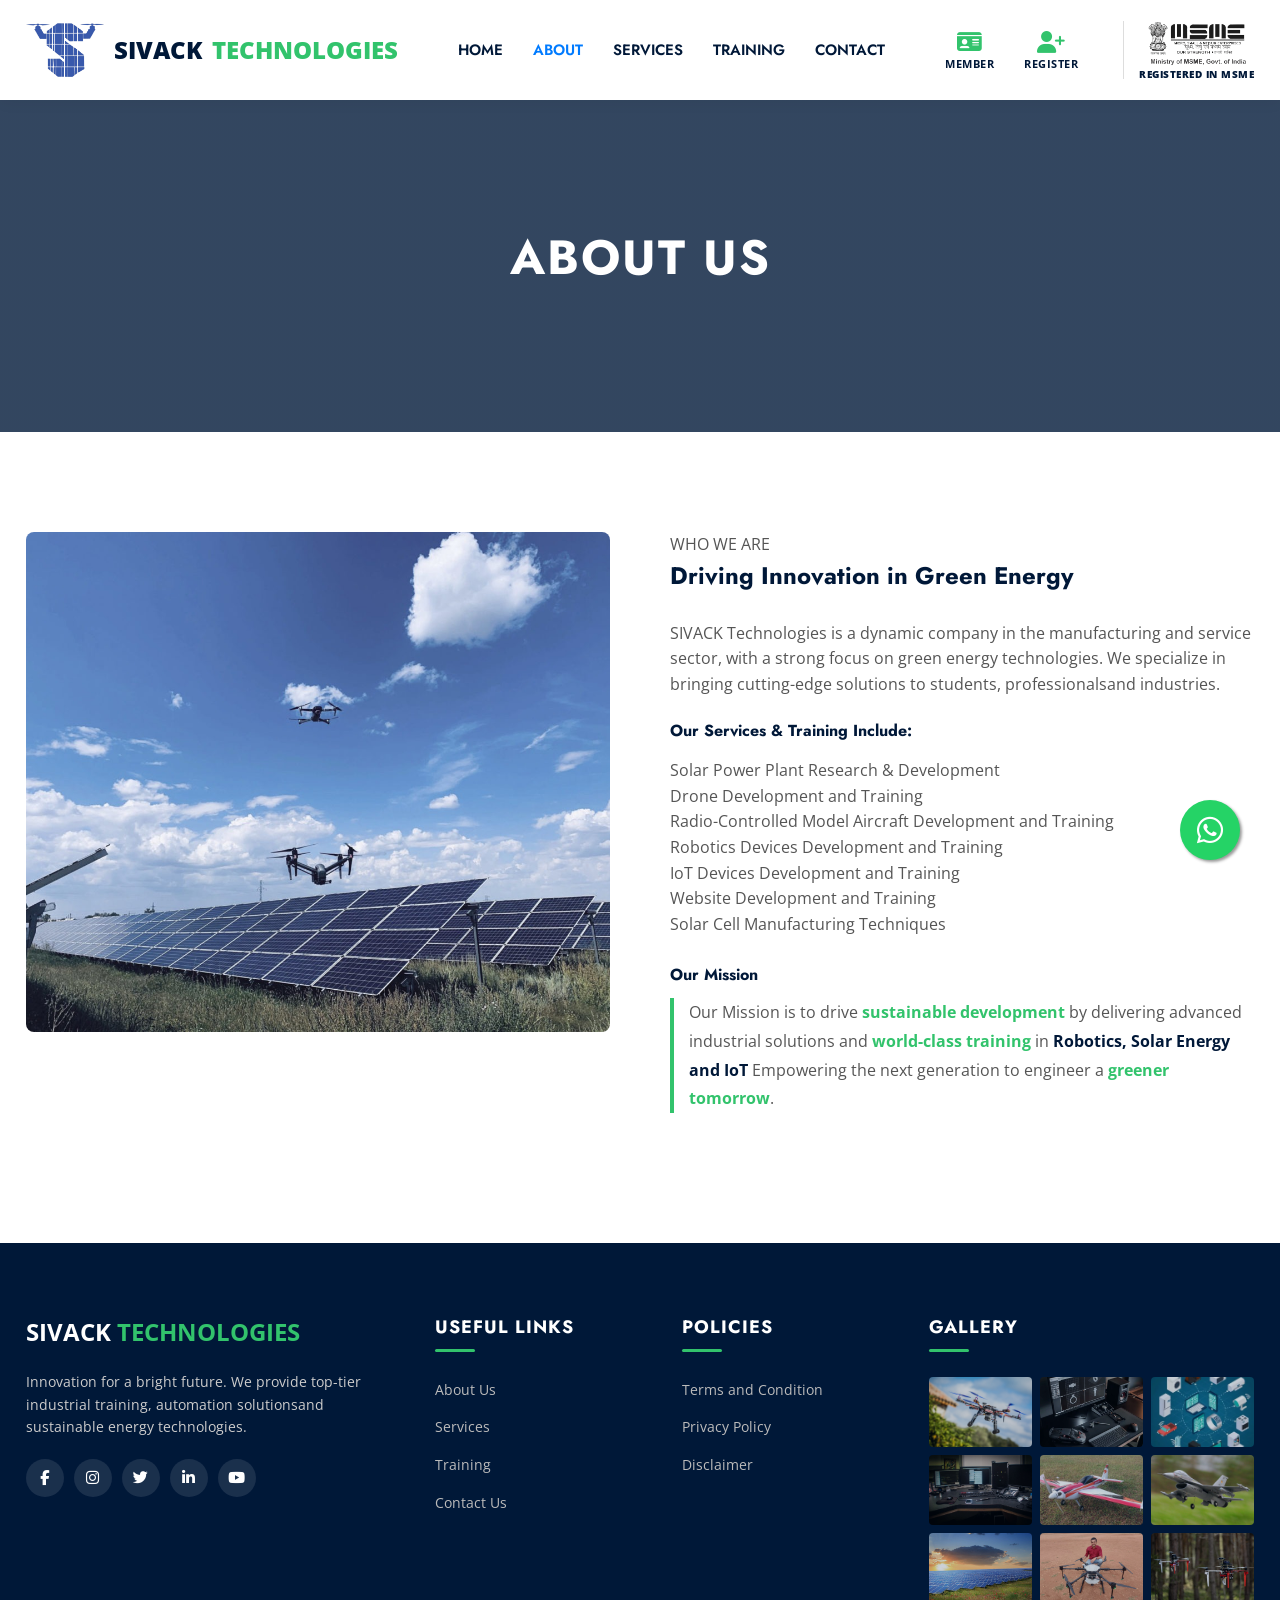
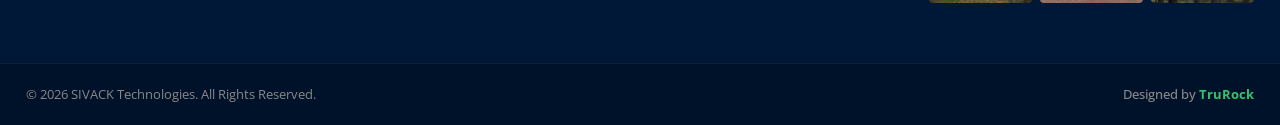
<file: about.html>
<!DOCTYPE html>
<html lang="en">
<head>
    <meta charset="UTF-8">
    <meta name="viewport" content="width=device-width, initial-scale=1.0">
    <title>Sivack Technology | Home</title>
    <link rel="stylesheet" href="style.css">
    <link href="https://fonts.googleapis.com/css2?family=Jost:wght@500;600;700&family=Open+Sans:wght@400;500&display=swap" rel="stylesheet">
    <link rel="stylesheet" href="https://cdnjs.cloudflare.com/ajax/libs/font-awesome/6.4.0/css/all.min.css">
     <link rel="icon" type="" href="images/sicacklogo.jpeg">
</head>
<body>

    <a href="https://wa.me/917736345481" class="whatsapp-float" target="_blank"><i class="fab fa-whatsapp"></i></a>

    <header>
        <div class="container navbar">
            <a href="index.html" class="logo">
                <img src="sivack-logo.png" alt="Sivack Logo"> 
                SIVACK <span>Technologies</span>
            </a>
            
            <div class="mobile-menu-icon" onclick="toggleMenu()">
                <i class="fas fa-bars"></i>
            </div>

            <nav class="nav-links" id="navLinks">
                <a href="index.html">Home</a>
                <a href="about.html"  class="active">About</a>
                <a href="service.html">Services</a>
                <a href="training.html">Training</a>
                <!-- <a href="team.html">Team</a> -->
                <a href="contact.html">Contact</a>
                
                <a href="" class="btn btn-primary" style="margin: 10px 0; display: none;">Register</a>
                <a href="" style="font-size: 14px; font-weight: 600; display: none; color: var(--primary);">Member Login</a>
                <style>@media(max-width: 1200px) { .nav-links .btn, .nav-links a[href="membership.html"] { display: inline-block !important; } }</style>
            </nav>
            
            <div class="nav-right-container">
                <a href="" class="header-icon-btn">
                    <i class="fas fa-id-card"></i>
                    <span>Member</span>
                </a>
                <a href="" class="header-icon-btn">
                    <i class="fas fa-user-plus"></i>
                    <span>Register</span>
                </a>
                <!-- <img src="MSME_LOGO-1.png" alt="MSME India" class="header-msme-logo"> -->
                   <div class="header-msme-box">
                    <img src="MSME_LOGO-1.png" alt="MSME India">
                    <span>Registered in MSME</span>
                </div>
            </div>
        </div>
    </header>

    <div class="page-header">
        <div class="container">
            <h1>About Us</h1>
        </div>
    </div>

    <section class="section">
        <div class="container">
            <div class="about-grid" style="display: grid; grid-template-columns: repeat(auto-fit, minmax(300px, 1fr)); gap: 60px; align-items: start;">
                
                <div class="service-img" style="border-radius: 8px; height: 500px;">
                    <img src="images/solar about.jpeg" alt="About SIVACK">
                </div>

                <div>
                    <span class="sub-title">WHO WE ARE</span>
                    <h2 style="margin-bottom: 25px;">Driving Innovation in Green Energy</h2>
                    
                    <p style="margin-bottom: 20px; font-size: 16px;">
                        SIVACK Technologies is a dynamic company in the manufacturing and service sector, with a strong focus on green energy technologies. We specialize in bringing cutting-edge solutions to students, professionalsand industries.
                    </p>

                    <h4 style="color: var(--secondary); margin-bottom: 15px;">Our Services & Training Include:</h4>
                    <ul class="about-services-list">
                        <li>Solar Power Plant Research & Development</li>
                        <li>Drone Development and Training</li>
                        <li>Radio-Controlled Model Aircraft Development and Training</li>
                        <li>Robotics Devices Development and Training</li>
                        <li>IoT Devices Development and Training</li>
                        <li>Website Development and Training</li>
                        <li>Solar Cell Manufacturing Techniques</li>
                    </ul>

                    <h4 style="color: var(--secondary); margin-top: 25px; margin-bottom: 10px;">Our Mission</h4>
                    <p style="margin-bottom: 30px; font-size: 16px; line-height: 1.8; border-left: 4px solid var(--primary); padding-left: 15px; color: #555;">
                    Our Mission is to drive <span style="color: var(--primary); font-weight: 700;">sustainable development</span> by delivering advanced industrial 
                    solutions and <span style="color: var(--primary); font-weight: 700;">world-class training</span> in <span style="color: var(--secondary); font-weight: 700;">
                    Robotics, Solar Energy and IoT</span> Empowering the next generation to engineer a <span style="color: var(--primary); font-weight: 700;">greener tomorrow</span>.
                    </p>
                </div>
            </div>
        </div>
    </section>

  <footer>
    <div class="container">
        <div class="footer-grid">
            
            <div class="footer-col">
                <a href="index.html" class="footer-logo">SIVACK <span>Technologies</span></a>
                <p style="color: #ccc; font-size: 14px; margin-bottom: 20px; line-height: 1.6;">
                    Innovation for a bright future. We provide top-tier industrial training, automation solutionsand sustainable energy technologies.
                </p>
                
                <div class="footer-social">
                    <a href="https://business.facebook.com/latest/home?business_id=1236305368606922&asset_id=1036906499496877" target="_blank" title="Facebook">
                        <i class="fab fa-facebook-f"></i>
                    </a>
                    
                    <a href="https://www.instagram.com/sivacktechnologies/" target="_blank" title="Instagram">
                        <i class="fab fa-instagram"></i>
                    </a>
                    
                    <a href="https://x.com/SivackTech" target="_blank" title="X (Twitter)">
                        <i class="fab fa-twitter"></i>
                    </a>
                    
                    <a href="https://www.linkedin.com/in/sivack-technologies-b7a6183b0" target="_blank" title="LinkedIn">
                        <i class="fab fa-linkedin-in"></i>
                    </a>
                    
                    <a href="https://www.youtube.com/@SivackTechnologies" target="_blank" title="YouTube">
                        <i class="fab fa-youtube"></i>
                    </a>
                </div>
            </div>

            <div class="footer-col">
                <h4>Useful Links</h4>
                <ul class="footer-links">
                    <li><a href="about.html">About Us</a></li>
                    <li><a href="service.html">Services</a></li>
                    <li><a href="training.html">Training</a></li>
                    <!-- <li><a href="portfolio.html">Portfolio</a></li> -->
                    <!-- <li><a href="blog.html">Blog</a></li> -->
                    <li><a href="contact.html">Contact Us</a></li>
                </ul>
            </div>

            <div class="footer-col">
                <h4>Policies</h4>
                <ul class="footer-links">
                   <li><a href="term&condition.html">Terms and Condition</a></li>
                    <li><a href="privacy.html">Privacy Policy</a></li>
                    <li><a href="disclaimer.html">Disclaimer</a></li>
                </ul>
            </div>

            <div class="footer-col">
                <h4>Gallery</h4>
                <div class="footer-gallery">
                    <img src="images/drone.png" alt="Img 1">
                    <img src="images/iot.jpeg" alt="Img 2">
                    <img src="images/iot.png" alt="Img 3">
                    <img src="images/pc.jpeg" alt="Img 4">
                    <img src="images/rc.jpeg" alt="Img 5">
                    <img src="images/rc.png" alt="Img 6">
                    <img src="images/solar.jpeg" alt="Img 7">
                    <img src="images/siva.jpeg" alt="Img 8">
                    <img src="images/drone1.jpeg" alt="Img 9">
                </div>
            </div>

        </div>
    </div>

    <div class="copyright">
        <div class="container copyright-wrapper">
            <p>&copy; 2026 SIVACK Technologies. All Rights Reserved.</p>
            
            <p class="design-credit">Designed by 
                <a href="https://trurock.pages.dev/" target="_blank">TruRock</a>
            </p>
        </div>
    </div>
</footer>
    <script>
        function toggleMenu() {
            var nav = document.getElementById("navLinks");
            var icon = document.querySelector(".mobile-menu-icon i");
            nav.classList.toggle("active");
            if (nav.classList.contains("active")) {
                icon.classList.remove("fa-bars");
                icon.classList.add("fa-times");
            } else {
                icon.classList.remove("fa-times");
                icon.classList.add("fa-bars");
            }
        }
    </script>
</body>
</html>
</file>
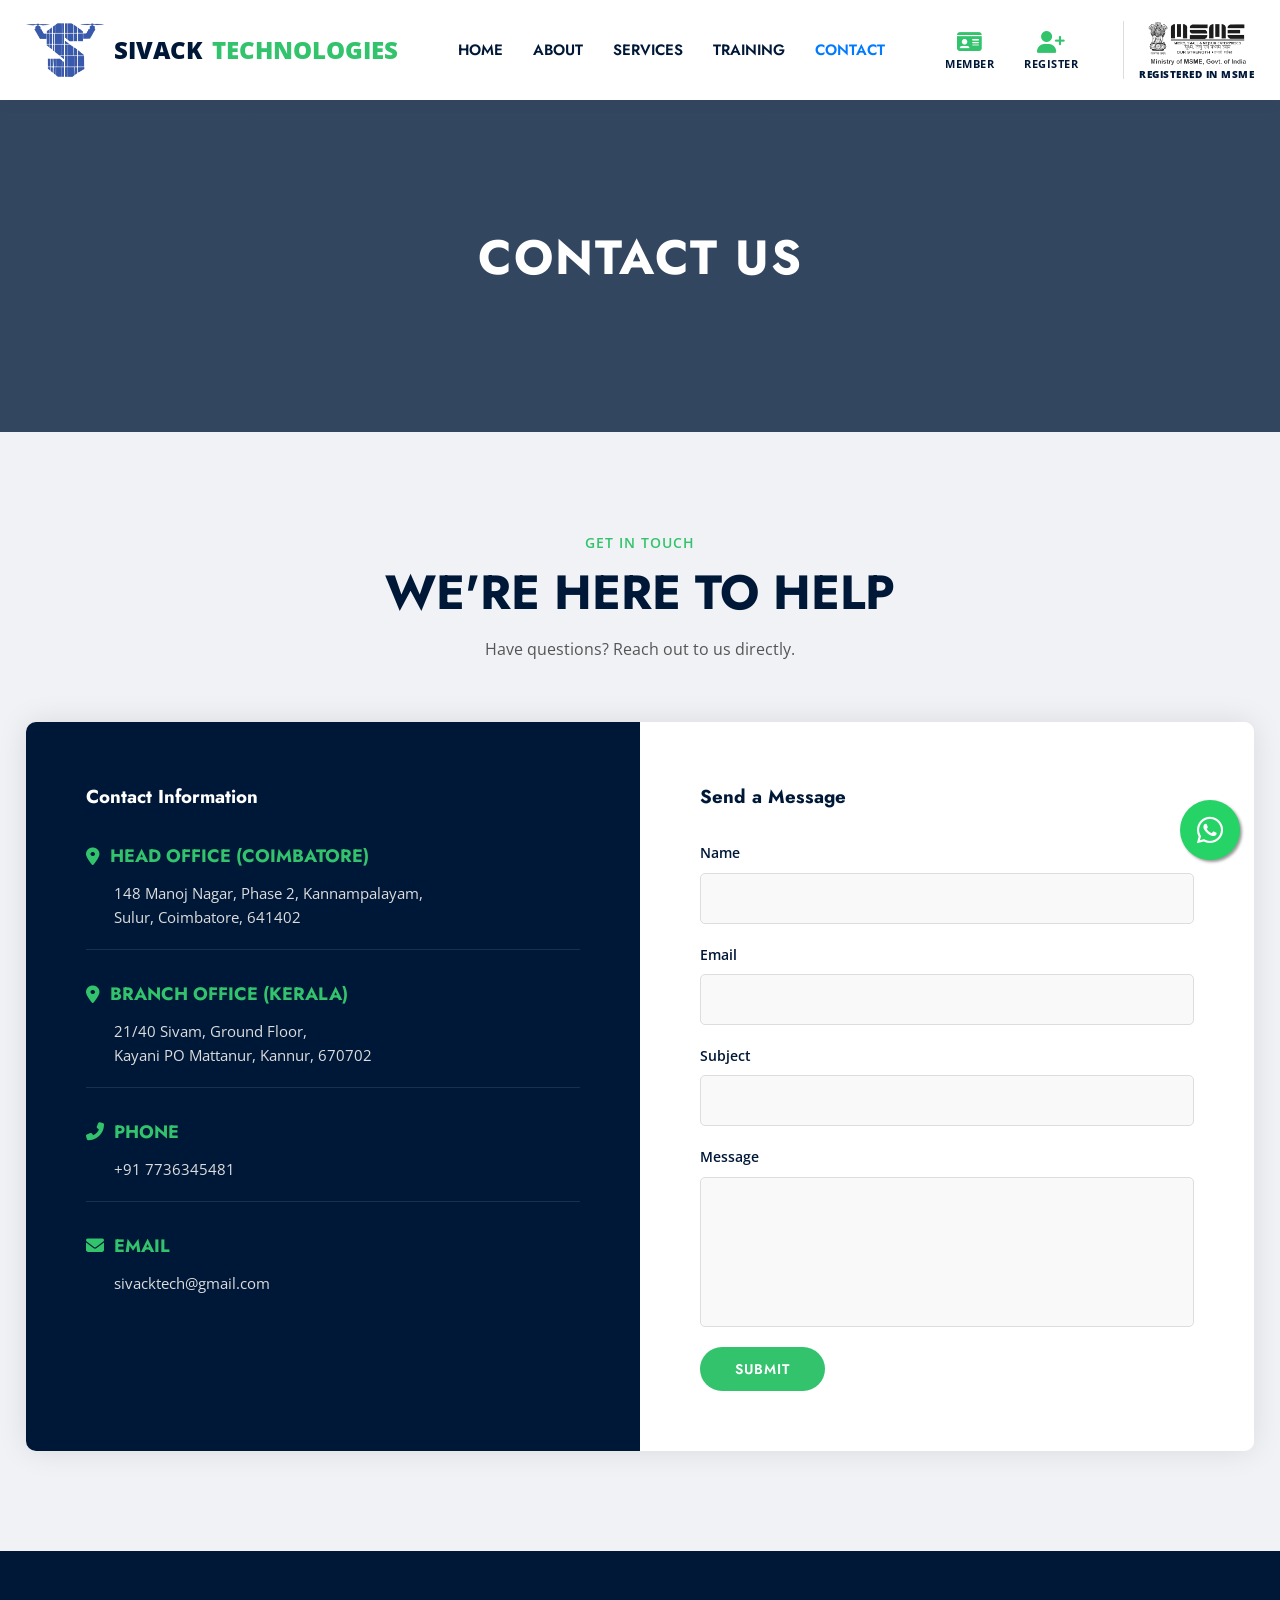
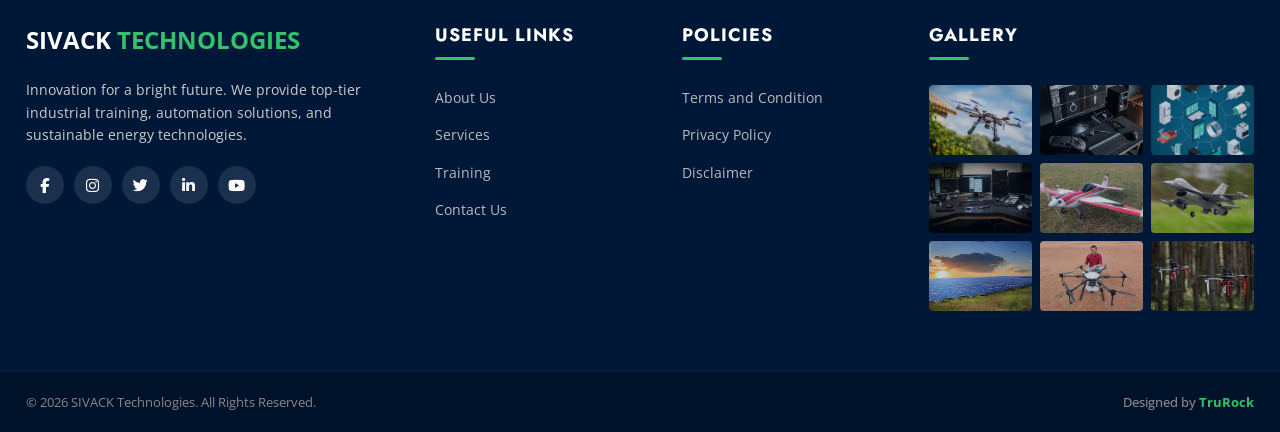
<file: contact.html>
<!DOCTYPE html>
<html lang="en">
<head>
    <meta charset="UTF-8">
    <meta name="viewport" content="width=device-width, initial-scale=1.0">
    <title>Sivack Technology | Home</title>
    <link rel="stylesheet" href="style.css">
    <link href="https://fonts.googleapis.com/css2?family=Jost:wght@500;600;700&family=Open+Sans:wght@400;500&display=swap" rel="stylesheet">
    <link rel="stylesheet" href="https://cdnjs.cloudflare.com/ajax/libs/font-awesome/6.4.0/css/all.min.css">
     <link rel="icon" type="" href="images/sicacklogo.jpeg">
</head>
<body>

    <a href="https://wa.me/917736345481" class="whatsapp-float" target="_blank"><i class="fab fa-whatsapp"></i></a>

    <header>
        <div class="container navbar">
            <a href="index.html" class="logo">
                <img src="sivack-logo.png" alt="Sivack Logo"> 
                SIVACK <span>Technologies</span>
            </a>
            
            <div class="mobile-menu-icon" onclick="toggleMenu()">
                <i class="fas fa-bars"></i>
            </div>

            <nav class="nav-links" id="navLinks">
                <a href="index.html">Home</a>
                <a href="about.html">About</a>
                <a href="service.html">Services</a>
                <a href="training.html">Training</a>
                <!-- <a href="team.html">Team</a> -->
                <a href="contact.html"  class="active">Contact</a>
                
                <a href="" class="btn btn-primary" style="margin: 10px 0; display: none;">Register</a>
                <a href="" style="font-size: 14px; font-weight: 600; display: none; color: var(--primary);">Member Login</a>
                <style>@media(max-width: 1200px) { .nav-links .btn, .nav-links a[href="membership.html"] { display: inline-block !important; } }</style>
            </nav>
            
            <div class="nav-right-container">
                <a href="" class="header-icon-btn">
                    <i class="fas fa-id-card"></i>
                    <span>Member</span>
                </a>
                <a href="" class="header-icon-btn">
                    <i class="fas fa-user-plus"></i>
                    <span>Register</span>
                </a>
                <!-- <img src="MSME_LOGO-1.png" alt="MSME India" class="header-msme-logo"> -->
                   <div class="header-msme-box">
                    <img src="MSME_LOGO-1.png" alt="MSME India">
                    <span>Registered in MSME</span>
                </div>
            </div>
        </div>
    </header>
    <div class="page-header">
        <div class="container">
            <h1>Contact Us</h1>
        </div>
    </div>

    <section class="section bg-light">
        <div class="container">
            <div class="section-header">
                <span class="sub-title">GET IN TOUCH</span>
                <h2>We're Here to Help</h2>
                <p>Have questions? Reach out to us directly.</p>
            </div>

            <div class="contact-wrapper">
                
                <div class="contact-info-side">
                    <h3 style="color: white; margin-bottom: 30px;">Contact Information</h3>
                    
                    <div class="contact-info-item">
                        <h4><i class="fas fa-map-marker-alt"></i> Head Office (Coimbatore)</h4>
                        <p>148 Manoj Nagar, Phase 2, Kannampalayam,<br>Sulur, Coimbatore, 641402</p>
                    </div>

                    <div class="contact-info-item">
                        <h4><i class="fas fa-map-marker-alt"></i> Branch Office (Kerala)</h4>
                        <p>21/40 Sivam, Ground Floor,<br>Kayani PO Mattanur, Kannur, 670702</p>
                    </div>

                    <div class="contact-info-item">
                        <h4><i class="fas fa-phone-alt"></i> Phone</h4>
                        <p>+91 7736345481</p>
                    </div>

                    <div class="contact-info-item">
                        <h4><i class="fas fa-envelope"></i> Email</h4>
                        <p>sivacktech@gmail.com</p>
                    </div>
                </div>

                <div class="contact-form-side">
                    <h3 style="color: var(--secondary); margin-bottom: 30px;">Send a Message</h3>
                    <!-- <form action="https://api.web3forms.com/submit" method="POST">
                        <input type="hidden" name="access_key" value="57560844-2ada-47f7-90a4-1c25f6ab53d2">
                        <input type="text" placeholder="Your Name" required>
                        <input type="email" placeholder="Your Email Address" required>
                        <input type="text" placeholder="Subject">
                        <textarea placeholder="Write your message here..." required></textarea>
                        <button type="submit" class="btn btn-primary" style="width: 100%;">Send Message</button>
                    </form> -->

                    <form action="https://api.web3forms.com/submit" method="POST" id="contact-form">
        <input type="hidden" name="access_key" value="57560844-2ada-47f7-90a4-1c25f6ab53d2">
    
        <div class="form-row">
            <div class="form-group col-md-6">
                <label for="inputName4">Name</label>
                <input type="text" class="form-control" id="inputName4" name="name" required/>
            </div>
            <div class="form-group col-md-6">
                <label for="inputEmail4">Email</label>
                <input type="email" class="form-control" id="inputEmail4" name="email" required/>
            </div>
        </div>
    
        <div class="form-row">
            <div class="form-group col-md-6">
                <label for="inputSubject4">Subject</label>
                <input type="text" class="form-control" id="inputSubject4" name="subject" required/>
            </div>
        </div>
    
        <div class="form-group">
            <label for="inputMessage">Message</label>
            <textarea class="form-control" id="inputMessage" name="message" required></textarea>
        </div>
    
        <div class="d-flex justify-content-center">
            <button type="submit" class="btn btn-primary">Submit</button>
        </div>
    </form>
                </div>

            </div>
        </div>
    </section>

   
    <footer>
    <div class="container">
        <div class="footer-grid">
            
            <div class="footer-col">
                <a href="index.html" class="footer-logo">SIVACK <span>Technologies</span></a>
                <p style="color: #ccc; font-size: 14px; margin-bottom: 20px; line-height: 1.6;">
                    Innovation for a bright future. We provide top-tier industrial training, automation solutions, and sustainable energy technologies.
                </p>
                
                <div class="footer-social">
                    <a href="https://business.facebook.com/latest/home?business_id=1236305368606922&asset_id=1036906499496877" target="_blank" title="Facebook">
                        <i class="fab fa-facebook-f"></i>
                    </a>
                    
                    <a href="https://www.instagram.com/sivacktechnologies/" target="_blank" title="Instagram">
                        <i class="fab fa-instagram"></i>
                    </a>
                    
                    <a href="https://x.com/SivackTech" target="_blank" title="X (Twitter)">
                        <i class="fab fa-twitter"></i>
                    </a>
                    
                    <a href="https://www.linkedin.com/in/sivack-technologies-b7a6183b0" target="_blank" title="LinkedIn">
                        <i class="fab fa-linkedin-in"></i>
                    </a>
                    
                    <a href="https://www.youtube.com/@SivackTechnologies" target="_blank" title="YouTube">
                        <i class="fab fa-youtube"></i>
                    </a>
                </div>
            </div>

            <div class="footer-col">
                <h4>Useful Links</h4>
                <ul class="footer-links">
                    <li><a href="about.html">About Us</a></li>
                    <li><a href="service.html">Services</a></li>
                    <li><a href="training.html">Training</a></li>
                    <!-- <li><a href="portfolio.html">Portfolio</a></li> -->
                    <!-- <li><a href="blog.html">Blog</a></li> -->
                    <li><a href="contact.html">Contact Us</a></li>
                </ul>
            </div>

            <div class="footer-col">
                <h4>Policies</h4>
                <ul class="footer-links">
                    <li><a href="term&condition.html">Terms and Condition</a></li>
                    <li><a href="privacy.html">Privacy Policy</a></li>
                    <li><a href="disclaimer.html">Disclaimer</a></li>
                </ul>
            </div>

            <div class="footer-col">
                <h4>Gallery</h4>
                <div class="footer-gallery">
                    <img src="images/drone.png" alt="Img 1">
                    <img src="images/iot.jpeg" alt="Img 2">
                    <img src="images/iot.png" alt="Img 3">
                    <img src="images/pc.jpeg" alt="Img 4">
                    <img src="images/rc.jpeg" alt="Img 5">
                    <img src="images/rc.png" alt="Img 6">
                    <img src="images/solar.jpeg" alt="Img 7">
                    <img src="images/siva.jpeg" alt="Img 8">
                    <img src="images/drone1.jpeg" alt="Img 9">
                </div>
            </div>

        </div>
    </div>

    <div class="copyright">
        <div class="container copyright-wrapper">
            <p>&copy; 2026 SIVACK Technologies. All Rights Reserved.</p>
            
            <p class="design-credit">Designed by 
                <a href="https://trurock.pages.dev/" target="_blank">TruRock</a>
            </p>
        </div>
    </div>
</footer>


    <script>
        function toggleMenu() {
            var nav = document.getElementById("navLinks");
            var icon = document.querySelector(".mobile-menu-icon i");
            nav.classList.toggle("active");
            if (nav.classList.contains("active")) {
                icon.classList.remove("fa-bars");
                icon.classList.add("fa-times");
            } else {
                icon.classList.remove("fa-times");
                icon.classList.add("fa-bars");
            }
        }

        const form = document.getElementById('form');
const submitBtn = form.querySelector('button[type="submit"]');

form.addEventListener('submit', async (e) => {
    e.preventDefault();

    const formData = new FormData(form);
    formData.append("access_key", "57560844-2ada-47f7-90a4-1c25f6ab53d2");

    const originalText = submitBtn.textContent;

    submitBtn.textContent = "Sending...";
    submitBtn.disabled = true;

    try {
        const response = await fetch("https://api.web3forms.com/submit", {
            method: "POST",
            body: formData
        });

        const data = await response.json();

        if (response.ok) {
            alert("Success! Your message has been sent.");
            form.reset();
        } else {
            alert("Error: " + data.message);
        }

    } catch (error) {
        alert("Something went wrong. Please try again.");
    } finally {
        submitBtn.textContent = originalText;
        submitBtn.disabled = false;
    }
});
    </script>
</body>
</html>
</file>
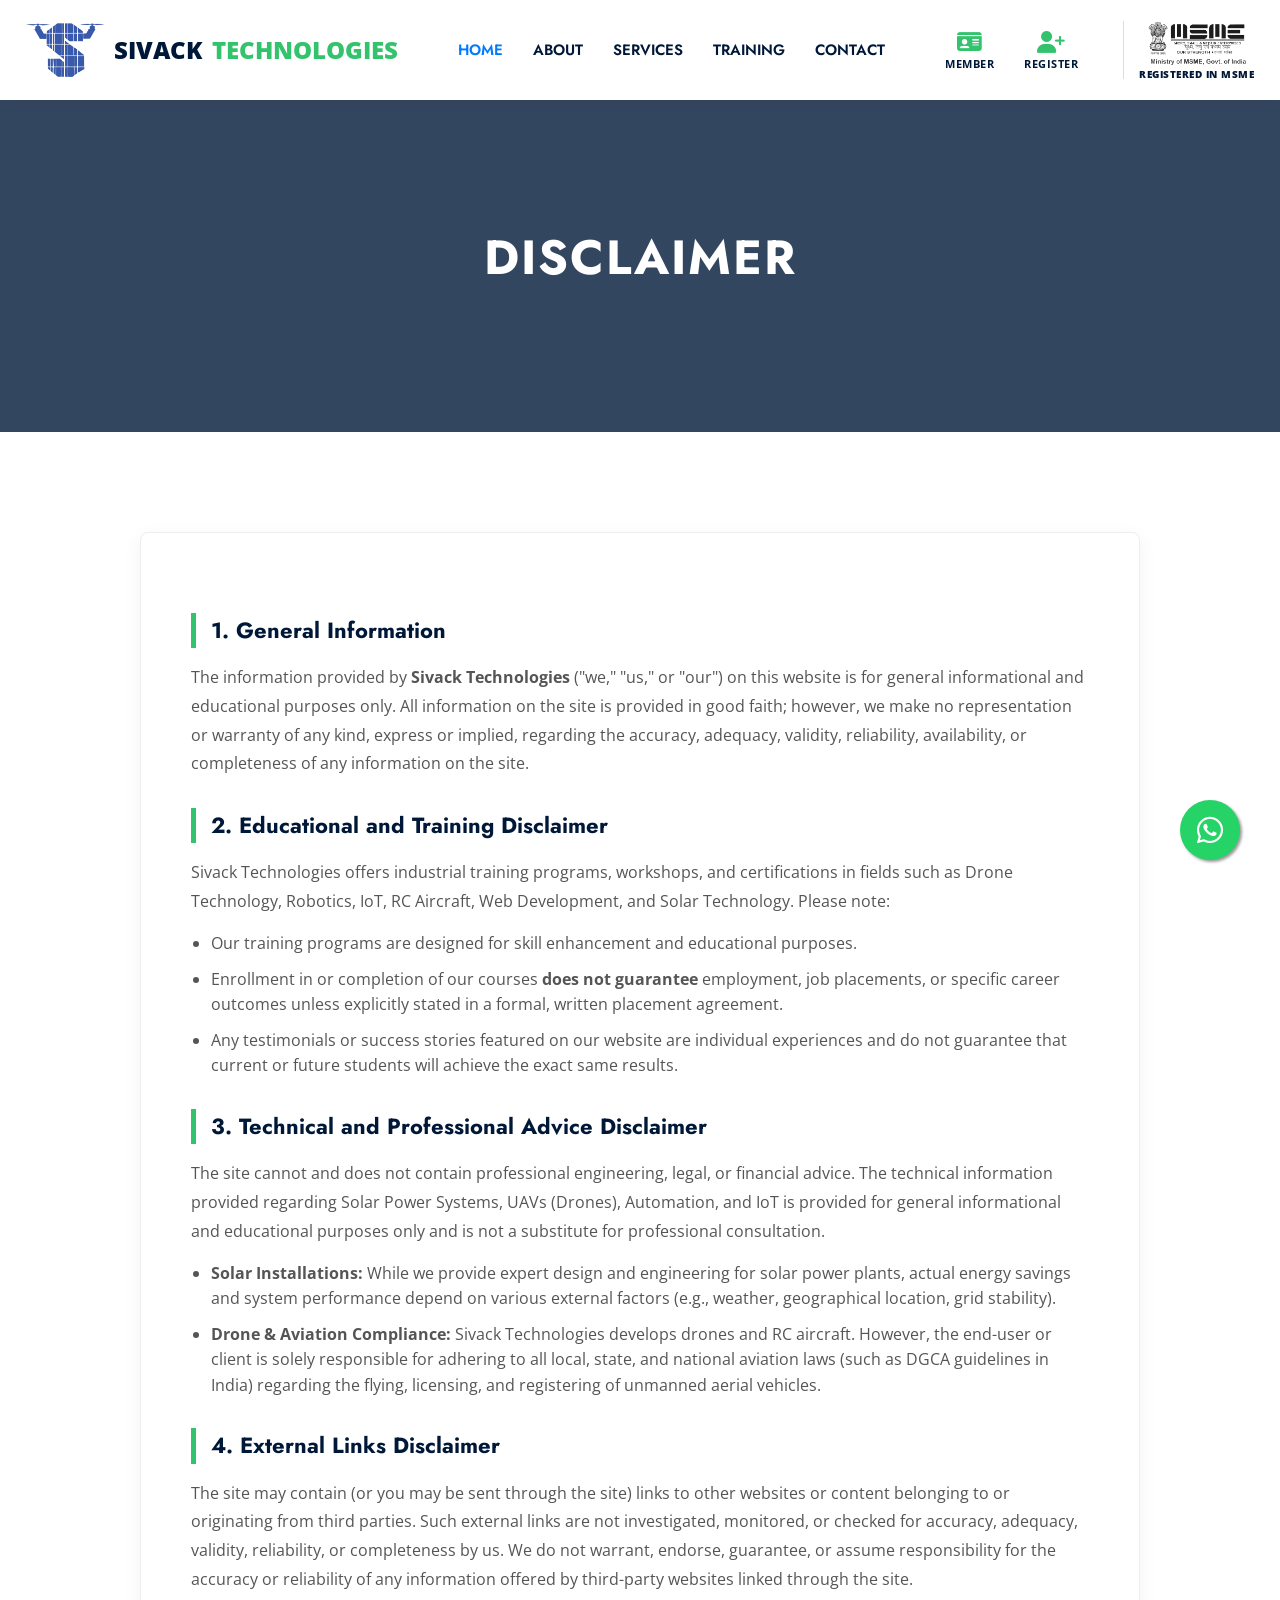
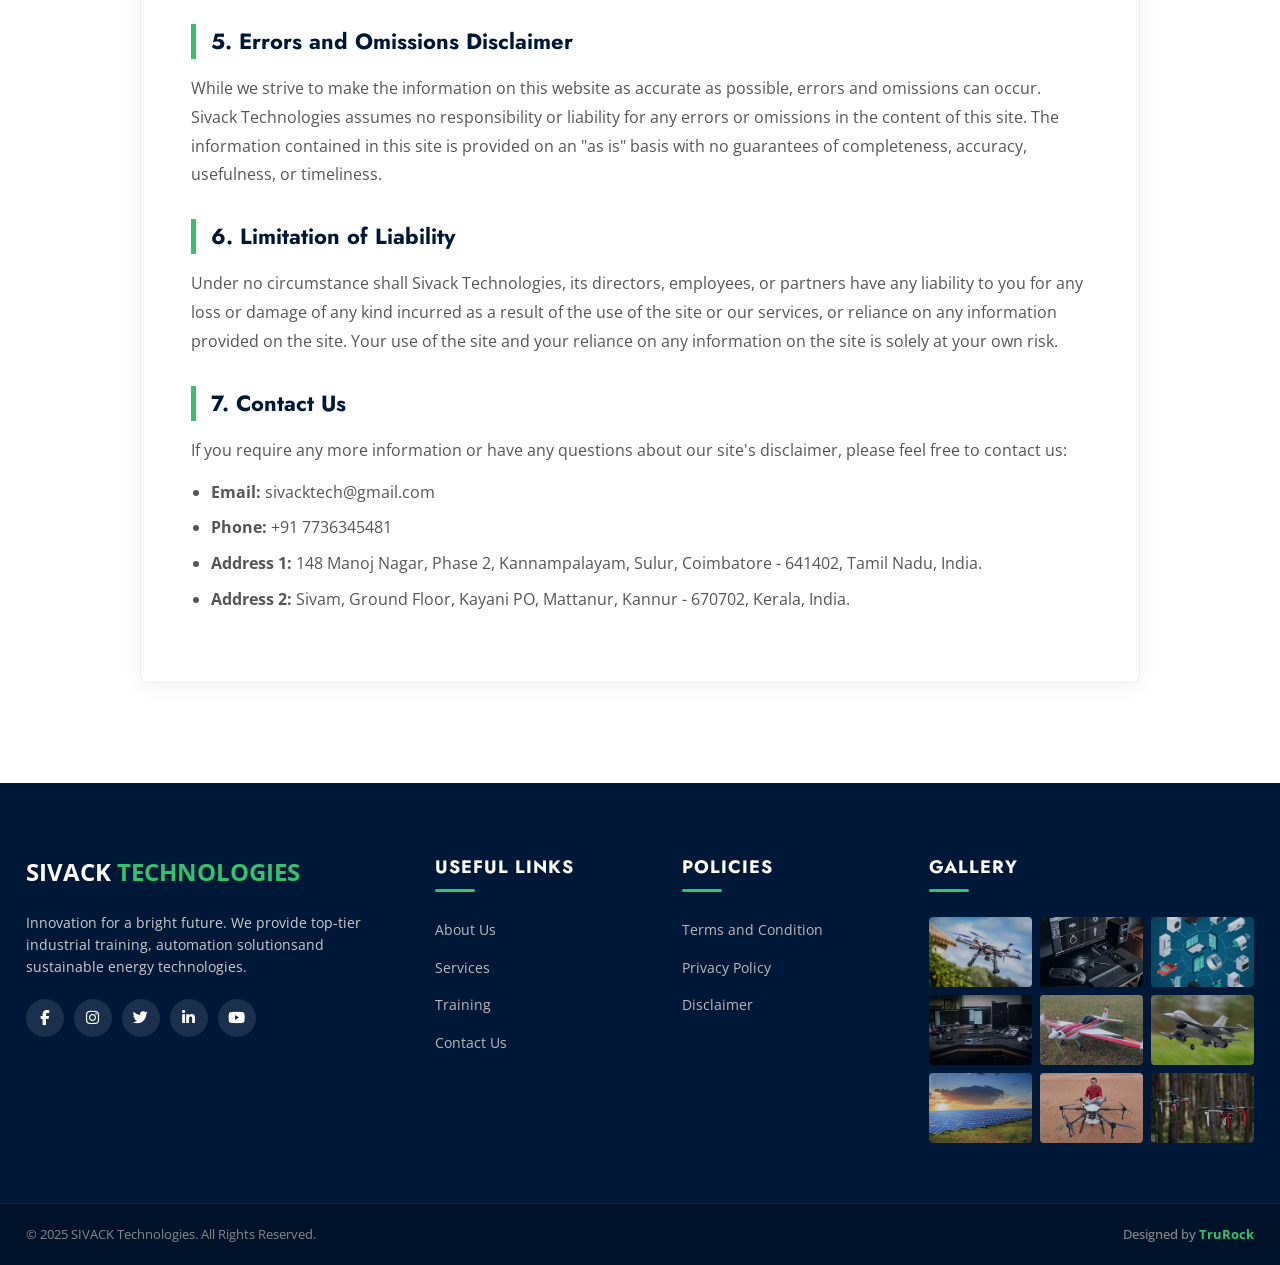
<file: disclaimer.html>
<!DOCTYPE html>
<html lang="en">
<head>
    <meta charset="UTF-8">
    <meta name="viewport" content="width=device-width, initial-scale=1.0">
    <title>Disclaimer | SIVACK Technologies</title>
    <link rel="stylesheet" href="style.css">
    <link href="https://fonts.googleapis.com/css2?family=Jost:wght@500;600;700&family=Open+Sans:wght@400;500&display=swap" rel="stylesheet">
    <link rel="stylesheet" href="https://cdnjs.cloudflare.com/ajax/libs/font-awesome/6.4.0/css/all.min.css">
    <link rel="icon" type="" href="images/sicacklogo.jpeg">
</head>
<body>

    <a href="https://wa.me/917736345481" class="whatsapp-float" target="_blank"><i class="fab fa-whatsapp"></i></a>

    <header>
         <div class="container navbar">
            <a href="index.html" class="logo">
                <img src="sivack-logo.png" alt="Sivack Logo"> 
                SIVACK <span>Technologies</span>
            </a>
            
            <div class="mobile-menu-icon" onclick="toggleMenu()">
                <i class="fas fa-bars"></i>
            </div>

            <nav class="nav-links" id="navLinks">
                <a href="index.html" class="active">Home</a>
                <a href="about.html">About</a>
                <a href="service.html">Services</a>
                <a href="training.html">Training</a>
                <!-- <a href="team.html">Team</a> -->
                <a href="contact.html">Contact</a>
                
                <a href="" class="btn btn-primary" style="margin: 10px 0; display: none;">Register</a>
                <a href="" style="font-size: 14px; font-weight: 600; display: none; color: var(--primary);">Member Login</a>
                <style>@media(max-width: 1200px) { .nav-links .btn, .nav-links a[href="membership.html"] { display: inline-block !important; } }</style>
            </nav>
            
            <div class="nav-right-container">
                <a href="" class="header-icon-btn">
                    <i class="fas fa-id-card"></i>
                    <span>Member</span>
                </a>
                <a href="" class="header-icon-btn">
                    <i class="fas fa-user-plus"></i>
                    <span>Register</span>
                </a>
                <!-- <img src="MSME_LOGO-1.png" alt="MSME India" class="header-msme-logo"> -->
                   <div class="header-msme-box">
                    <img src="MSME_LOGO-1.png" alt="MSME India">
                    <span>Registered in MSME</span>
                </div>
            </div>
        </div>
    </header>

    <section class="page-header">
        <div class="container">
            <h1>Disclaimer</h1>
        </div>
    </section>

    <section class="section">
        <div class="container text-content">
        <h3>1. General Information</h3>
<p>The information provided by <strong>Sivack Technologies</strong> ("we," "us," or "our") on this website is for general informational and educational purposes only. All information on the site is provided in good faith; however, we make no representation or warranty of any kind, express or implied, regarding the accuracy, adequacy, validity, reliability, availability, or completeness of any information on the site.</p>

<h3>2. Educational and Training Disclaimer</h3>
<p>Sivack Technologies offers industrial training programs, workshops, and certifications in fields such as Drone Technology, Robotics, IoT, RC Aircraft, Web Development, and Solar Technology. Please note:</p>
<ul>
    <li>Our training programs are designed for skill enhancement and educational purposes.</li>
    <li>Enrollment in or completion of our courses <strong>does not guarantee</strong> employment, job placements, or specific career outcomes unless explicitly stated in a formal, written placement agreement.</li>
    <li>Any testimonials or success stories featured on our website are individual experiences and do not guarantee that current or future students will achieve the exact same results.</li>
</ul>

<h3>3. Technical and Professional Advice Disclaimer</h3>
<p>The site cannot and does not contain professional engineering, legal, or financial advice. The technical information provided regarding Solar Power Systems, UAVs (Drones), Automation, and IoT is provided for general informational and educational purposes only and is not a substitute for professional consultation.</p>
<ul>
    <li><strong>Solar Installations:</strong> While we provide expert design and engineering for solar power plants, actual energy savings and system performance depend on various external factors (e.g., weather, geographical location, grid stability).</li>
    <li><strong>Drone & Aviation Compliance:</strong> Sivack Technologies develops drones and RC aircraft. However, the end-user or client is solely responsible for adhering to all local, state, and national aviation laws (such as DGCA guidelines in India) regarding the flying, licensing, and registering of unmanned aerial vehicles.</li>
</ul>

<h3>4. External Links Disclaimer</h3>
<p>The site may contain (or you may be sent through the site) links to other websites or content belonging to or originating from third parties. Such external links are not investigated, monitored, or checked for accuracy, adequacy, validity, reliability, or completeness by us. We do not warrant, endorse, guarantee, or assume responsibility for the accuracy or reliability of any information offered by third-party websites linked through the site.</p>

<h3>5. Errors and Omissions Disclaimer</h3>
<p>While we strive to make the information on this website as accurate as possible, errors and omissions can occur. Sivack Technologies assumes no responsibility or liability for any errors or omissions in the content of this site. The information contained in this site is provided on an "as is" basis with no guarantees of completeness, accuracy, usefulness, or timeliness.</p>

<h3>6. Limitation of Liability</h3>
<p>Under no circumstance shall Sivack Technologies, its directors, employees, or partners have any liability to you for any loss or damage of any kind incurred as a result of the use of the site or our services, or reliance on any information provided on the site. Your use of the site and your reliance on any information on the site is solely at your own risk.</p>

<h3>7. Contact Us</h3>
<p>If you require any more information or have any questions about our site's disclaimer, please feel free to contact us:</p>
<ul>
    <li><strong>Email:</strong> sivacktech@gmail.com</li>
    <li><strong>Phone:</strong> +91 7736345481</li>
    <li><strong>Address 1:</strong> 148 Manoj Nagar, Phase 2, Kannampalayam, Sulur, Coimbatore - 641402, Tamil Nadu, India.</li>
    <li><strong>Address 2:</strong> Sivam, Ground Floor, Kayani PO, Mattanur, Kannur - 670702, Kerala, India.</li>
</ul>    
        </div>
    </section>

  <footer>
    <div class="container">
        <div class="footer-grid">
            
            <div class="footer-col">
                <a href="index.html" class="footer-logo">SIVACK <span>Technologies</span></a>
                <p style="color: #ccc; font-size: 14px; margin-bottom: 20px; line-height: 1.6;">
                    Innovation for a bright future. We provide top-tier industrial training, automation solutionsand sustainable energy technologies.
                </p>
                
                <div class="footer-social">
                    <a href="https://business.facebook.com/latest/home?business_id=1236305368606922&asset_id=1036906499496877" target="_blank" title="Facebook">
                        <i class="fab fa-facebook-f"></i>
                    </a>
                    
                    <a href="https://www.instagram.com/sivacktechnologies/" target="_blank" title="Instagram">
                        <i class="fab fa-instagram"></i>
                    </a>
                    
                    <a href="https://x.com/SivackTech" target="_blank" title="X (Twitter)">
                        <i class="fab fa-twitter"></i>
                    </a>
                    
                    <a href="https://www.linkedin.com/in/sivack-technologies-b7a6183b0" target="_blank" title="LinkedIn">
                        <i class="fab fa-linkedin-in"></i>
                    </a>
                    
                    <a href="https://www.youtube.com/@SivackTechnologies" target="_blank" title="YouTube">
                        <i class="fab fa-youtube"></i>
                    </a>
                </div>
            </div>

            <div class="footer-col">
                <h4>Useful Links</h4>
                <ul class="footer-links">
                    <li><a href="about.html">About Us</a></li>
                    <li><a href="service.html">Services</a></li>
                    <li><a href="training.html">Training</a></li>
                    <!-- <li><a href="portfolio.html">Portfolio</a></li> -->
                    <!-- <li><a href="blog.html">Blog</a></li> -->
                    <li><a href="contact.html">Contact Us</a></li>
                </ul>
            </div>

            <div class="footer-col">
                <h4>Policies</h4>
                <ul class="footer-links">
                    <li><a href="term&condition.html">Terms and Condition</a></li>
                    <li><a href="privacy.html">Privacy Policy</a></li>
                    <li><a href="disclaimer.html">Disclaimer</a></li>
                </ul>
            </div>

            <div class="footer-col">
                <h4>Gallery</h4>
                <div class="footer-gallery">
                    <img src="images/drone.png" alt="Img 1">
                    <img src="images/iot.jpeg" alt="Img 2">
                    <img src="images/iot.png" alt="Img 3">
                    <img src="images/pc.jpeg" alt="Img 4">
                    <img src="images/rc.jpeg" alt="Img 5">
                    <img src="images/rc.png" alt="Img 6">
                    <img src="images/solar.jpeg" alt="Img 7">
                    <img src="images/siva.jpeg" alt="Img 8">
                    <img src="images/drone1.jpeg" alt="Img 9">
                </div>
            </div>

        </div>
    </div>

    <div class="copyright">
        <div class="container copyright-wrapper">
            <p>&copy; 2025 SIVACK Technologies. All Rights Reserved.</p>
            
            <p class="design-credit">Designed by 
                <a href="https://trurock.pages.dev/" target="_blank">TruRock</a>
            </p>
        </div>
    </div>
</footer>

    <!-- <script src="main.js"></script>
     
    -->

    <script>
        function toggleMenu() {
            var nav = document.getElementById("navLinks");
            var icon = document.querySelector(".mobile-menu-icon i");
            nav.classList.toggle("active");
            if (nav.classList.contains("active")) {
                icon.classList.remove("fa-bars");
                icon.classList.add("fa-times");
            } else {
                icon.classList.remove("fa-times");
                icon.classList.add("fa-bars");
            }
        }

        function openModal(title, text, type, duration, price) {
            document.getElementById('modalTitle').innerText = title;
            document.getElementById('modalText').innerText = text;
            
            var detailsDiv = document.getElementById('modalDetails');
            var registerBtn = document.getElementById('modalRegisterBtn');

            // IF SERVICE: Hide Details & Register Button
            if (type === 'service') {
                detailsDiv.style.display = 'none';
                registerBtn.style.display = 'none';
            } 
            // IF TRAINING: Show Details & Register Button
            else {
                if(duration && price) {
                    document.getElementById('modalDuration').innerText = duration;
                    document.getElementById('modalPrice').innerText = price;
                    detailsDiv.style.display = 'block';
                }
                registerBtn.style.display = 'inline-block';
            }
            
            document.getElementById('serviceModal').style.display = "block";
        }
        function closeModal() { document.getElementById('serviceModal').style.display = "none"; }
        window.onclick = function(event) { if (event.target == document.getElementById('serviceModal')) { closeModal(); } }
    </script>
</body>
</html>
</file>
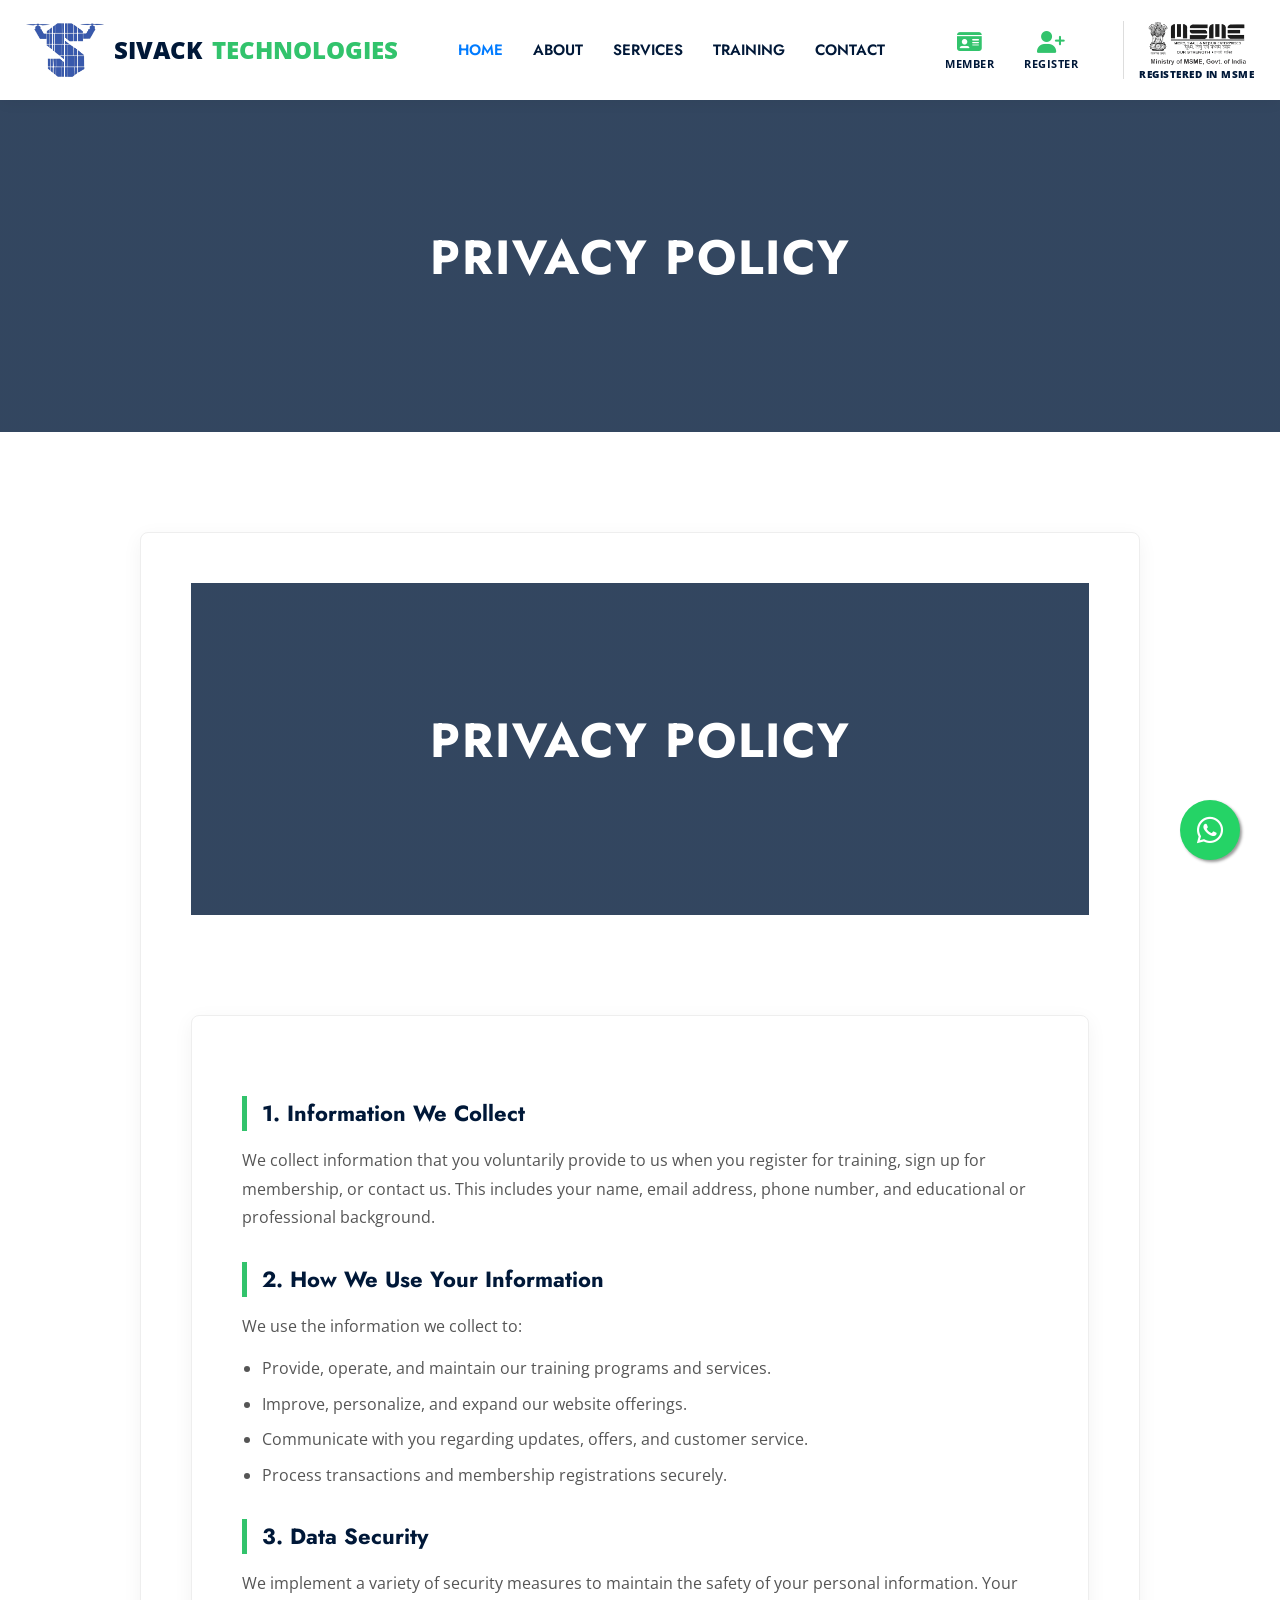
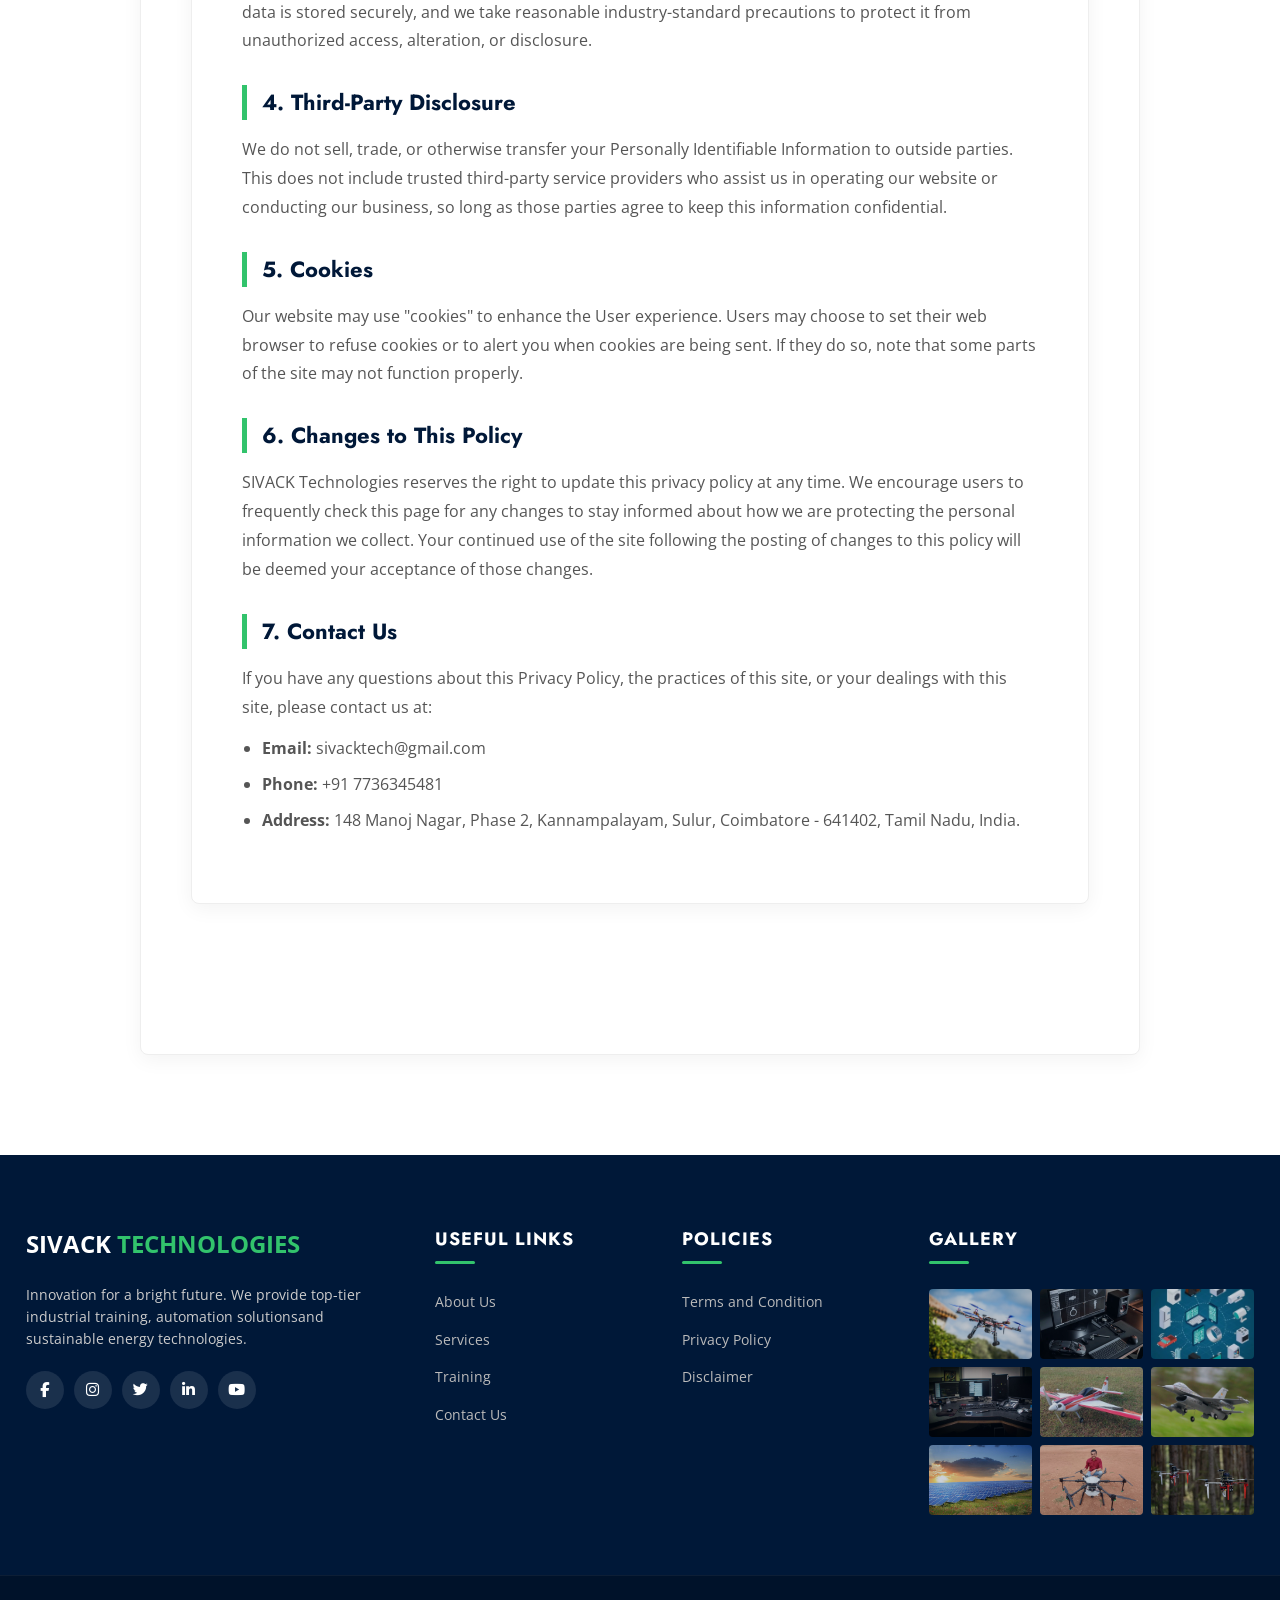
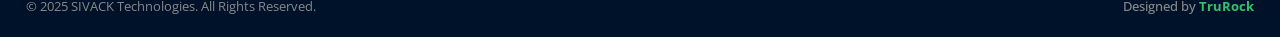
<file: privacy.html>
<!DOCTYPE html>
<html lang="en">
<head>
    <meta charset="UTF-8">
    <meta name="viewport" content="width=device-width, initial-scale=1.0">
    <title>Privacy Policy | SIVACK Technologies</title>
    <link rel="stylesheet" href="style.css">
    <link href="https://fonts.googleapis.com/css2?family=Jost:wght@500;600;700&family=Open+Sans:wght@400;500&display=swap" rel="stylesheet">
    <link rel="stylesheet" href="https://cdnjs.cloudflare.com/ajax/libs/font-awesome/6.4.0/css/all.min.css">
    <link rel="icon" type="" href="images/sicacklogo.jpeg">
</head>
<body>

    <a href="https://wa.me/917736345481" class="whatsapp-float" target="_blank"><i class="fab fa-whatsapp"></i></a>

    <header>
        <div class="container navbar">
            <a href="index.html" class="logo">
                <img src="sivack-logo.png" alt="Sivack Logo"> 
                SIVACK <span>Technologies</span>
            </a>
            
            <div class="mobile-menu-icon" onclick="toggleMenu()">
                <i class="fas fa-bars"></i>
            </div>

            <nav class="nav-links" id="navLinks">
                <a href="index.html" class="active">Home</a>
                <a href="about.html">About</a>
                <a href="service.html">Services</a>
                <a href="training.html">Training</a>
                <!-- <a href="team.html">Team</a> -->
                <a href="contact.html">Contact</a>
                
                <a href="" class="btn btn-primary" style="margin: 10px 0; display: none;">Register</a>
                <a href="" style="font-size: 14px; font-weight: 600; display: none; color: var(--primary);">Member Login</a>
                <style>@media(max-width: 1200px) { .nav-links .btn, .nav-links a[href="membership.html"] { display: inline-block !important; } }</style>
            </nav>
            
            <div class="nav-right-container">
                <a href="" class="header-icon-btn">
                    <i class="fas fa-id-card"></i>
                    <span>Member</span>
                </a>
                <a href="" class="header-icon-btn">
                    <i class="fas fa-user-plus"></i>
                    <span>Register</span>
                </a>
                <!-- <img src="MSME_LOGO-1.png" alt="MSME India" class="header-msme-logo"> -->
                   <div class="header-msme-box">
                    <img src="MSME_LOGO-1.png" alt="MSME India">
                    <span>Registered in MSME</span>
                </div>
            </div>
        </div>
    </header>

    <section class="page-header">
        <div class="container">
            <h1>Privacy Policy</h1>
        </div>
    </section>

    <section class="section">
        <div class="container text-content">
            <section class="page-header">
        <div class="container">
            <h1>Privacy Policy</h1>
        </div>
    </section>

    <section class="section">
        <div class="container text-content">
            <h3>1. Information We Collect</h3>
            <p>We collect information that you voluntarily provide to us when you register for training, sign up for membership, or contact us. This includes your name, email address, phone number, and educational or professional background.</p>

            <h3>2. How We Use Your Information</h3>
            <p>We use the information we collect to:</p>
            <ul>
                <li>Provide, operate, and maintain our training programs and services.</li>
                <li>Improve, personalize, and expand our website offerings.</li>
                <li>Communicate with you regarding updates, offers, and customer service.</li>
                <li>Process transactions and membership registrations securely.</li>
            </ul>

            <h3>3. Data Security</h3>
            <p>We implement a variety of security measures to maintain the safety of your personal information. Your data is stored securely, and we take reasonable industry-standard precautions to protect it from unauthorized access, alteration, or disclosure.</p>

            <h3>4. Third-Party Disclosure</h3>
            <p>We do not sell, trade, or otherwise transfer your Personally Identifiable Information to outside parties. This does not include trusted third-party service providers who assist us in operating our website or conducting our business, so long as those parties agree to keep this information confidential.</p>

            <h3>5. Cookies</h3>
            <p>Our website may use "cookies" to enhance the User experience. Users may choose to set their web browser to refuse cookies or to alert you when cookies are being sent. If they do so, note that some parts of the site may not function properly.</p>

            <h3>6. Changes to This Policy</h3>
            <p>SIVACK Technologies reserves the right to update this privacy policy at any time. We encourage users to frequently check this page for any changes to stay informed about how we are protecting the personal information we collect. Your continued use of the site following the posting of changes to this policy will be deemed your acceptance of those changes.</p>
            
            <h3>7. Contact Us</h3>
            <p>If you have any questions about this Privacy Policy, the practices of this site, or your dealings with this site, please contact us at:</p>
            <ul>
                <li><strong>Email:</strong> sivacktech@gmail.com</li>
                <li><strong>Phone:</strong> +91 7736345481</li>
                <li><strong>Address:</strong> 148 Manoj Nagar, Phase 2, Kannampalayam, Sulur, Coimbatore - 641402, Tamil Nadu, India.</li>
            </ul>
        </div>
    </section>   </div>
    </section>

<footer>
    <div class="container">
        <div class="footer-grid">
            
            <div class="footer-col">
                <a href="index.html" class="footer-logo">SIVACK <span>Technologies</span></a>
                <p style="color: #ccc; font-size: 14px; margin-bottom: 20px; line-height: 1.6;">
                    Innovation for a bright future. We provide top-tier industrial training, automation solutionsand sustainable energy technologies.
                </p>
                
                <div class="footer-social">
                    <a href="https://business.facebook.com/latest/home?business_id=1236305368606922&asset_id=1036906499496877" target="_blank" title="Facebook">
                        <i class="fab fa-facebook-f"></i>
                    </a>
                    
                    <a href="https://www.instagram.com/sivacktechnologies/" target="_blank" title="Instagram">
                        <i class="fab fa-instagram"></i>
                    </a>
                    
                    <a href="https://x.com/SivackTech" target="_blank" title="X (Twitter)">
                        <i class="fab fa-twitter"></i>
                    </a>
                    
                    <a href="https://www.linkedin.com/in/sivack-technologies-b7a6183b0" target="_blank" title="LinkedIn">
                        <i class="fab fa-linkedin-in"></i>
                    </a>
                    
                    <a href="https://www.youtube.com/@SivackTechnologies" target="_blank" title="YouTube">
                        <i class="fab fa-youtube"></i>
                    </a>
                </div>
            </div>

            <div class="footer-col">
                <h4>Useful Links</h4>
                <ul class="footer-links">
                    <li><a href="about.html">About Us</a></li>
                    <li><a href="service.html">Services</a></li>
                    <li><a href="training.html">Training</a></li>
                    <!-- <li><a href="portfolio.html">Portfolio</a></li> -->
                    <!-- <li><a href="blog.html">Blog</a></li> -->
                    <li><a href="contact.html">Contact Us</a></li>
                </ul>
            </div>

            <div class="footer-col">
                <h4>Policies</h4>
                <ul class="footer-links">
                    <li><a href="term&condition.html">Terms and Condition</a></li>
                    <li><a href="privacy.html">Privacy Policy</a></li>
                    <li><a href="disclaimer.html">Disclaimer</a></li>
                </ul>
            </div>

            <div class="footer-col">
                <h4>Gallery</h4>
                <div class="footer-gallery">
                    <img src="images/drone.png" alt="Img 1">
                    <img src="images/iot.jpeg" alt="Img 2">
                    <img src="images/iot.png" alt="Img 3">
                    <img src="images/pc.jpeg" alt="Img 4">
                    <img src="images/rc.jpeg" alt="Img 5">
                    <img src="images/rc.png" alt="Img 6">
                    <img src="images/solar.jpeg" alt="Img 7">
                    <img src="images/siva.jpeg" alt="Img 8">
                    <img src="images/drone1.jpeg" alt="Img 9">
                </div>
            </div>

        </div>
    </div>

    <div class="copyright">
        <div class="container copyright-wrapper">
            <p>&copy; 2025 SIVACK Technologies. All Rights Reserved.</p>
            
            <p class="design-credit">Designed by 
                <a href="https://trurock.pages.dev/" target="_blank">TruRock</a>
            </p>
        </div>
    </div>
</footer>

    <!-- <script src="main.js"></script> -->
<script>
        function toggleMenu() {
            var nav = document.getElementById("navLinks");
            var icon = document.querySelector(".mobile-menu-icon i");
            nav.classList.toggle("active");
            if (nav.classList.contains("active")) {
                icon.classList.remove("fa-bars");
                icon.classList.add("fa-times");
            } else {
                icon.classList.remove("fa-times");
                icon.classList.add("fa-bars");
            }
        }

        function openModal(title, text, type, duration, price) {
            document.getElementById('modalTitle').innerText = title;
            document.getElementById('modalText').innerText = text;
            
            var detailsDiv = document.getElementById('modalDetails');
            var registerBtn = document.getElementById('modalRegisterBtn');

            // IF SERVICE: Hide Details & Register Button
            if (type === 'service') {
                detailsDiv.style.display = 'none';
                registerBtn.style.display = 'none';
            } 
            // IF TRAINING: Show Details & Register Button
            else {
                if(duration && price) {
                    document.getElementById('modalDuration').innerText = duration;
                    document.getElementById('modalPrice').innerText = price;
                    detailsDiv.style.display = 'block';
                }
                registerBtn.style.display = 'inline-block';
            }
            
            document.getElementById('serviceModal').style.display = "block";
        }
        function closeModal() { document.getElementById('serviceModal').style.display = "none"; }
        window.onclick = function(event) { if (event.target == document.getElementById('serviceModal')) { closeModal(); } }
    </script>
    <!--  -->
</body>
</html>
</file>
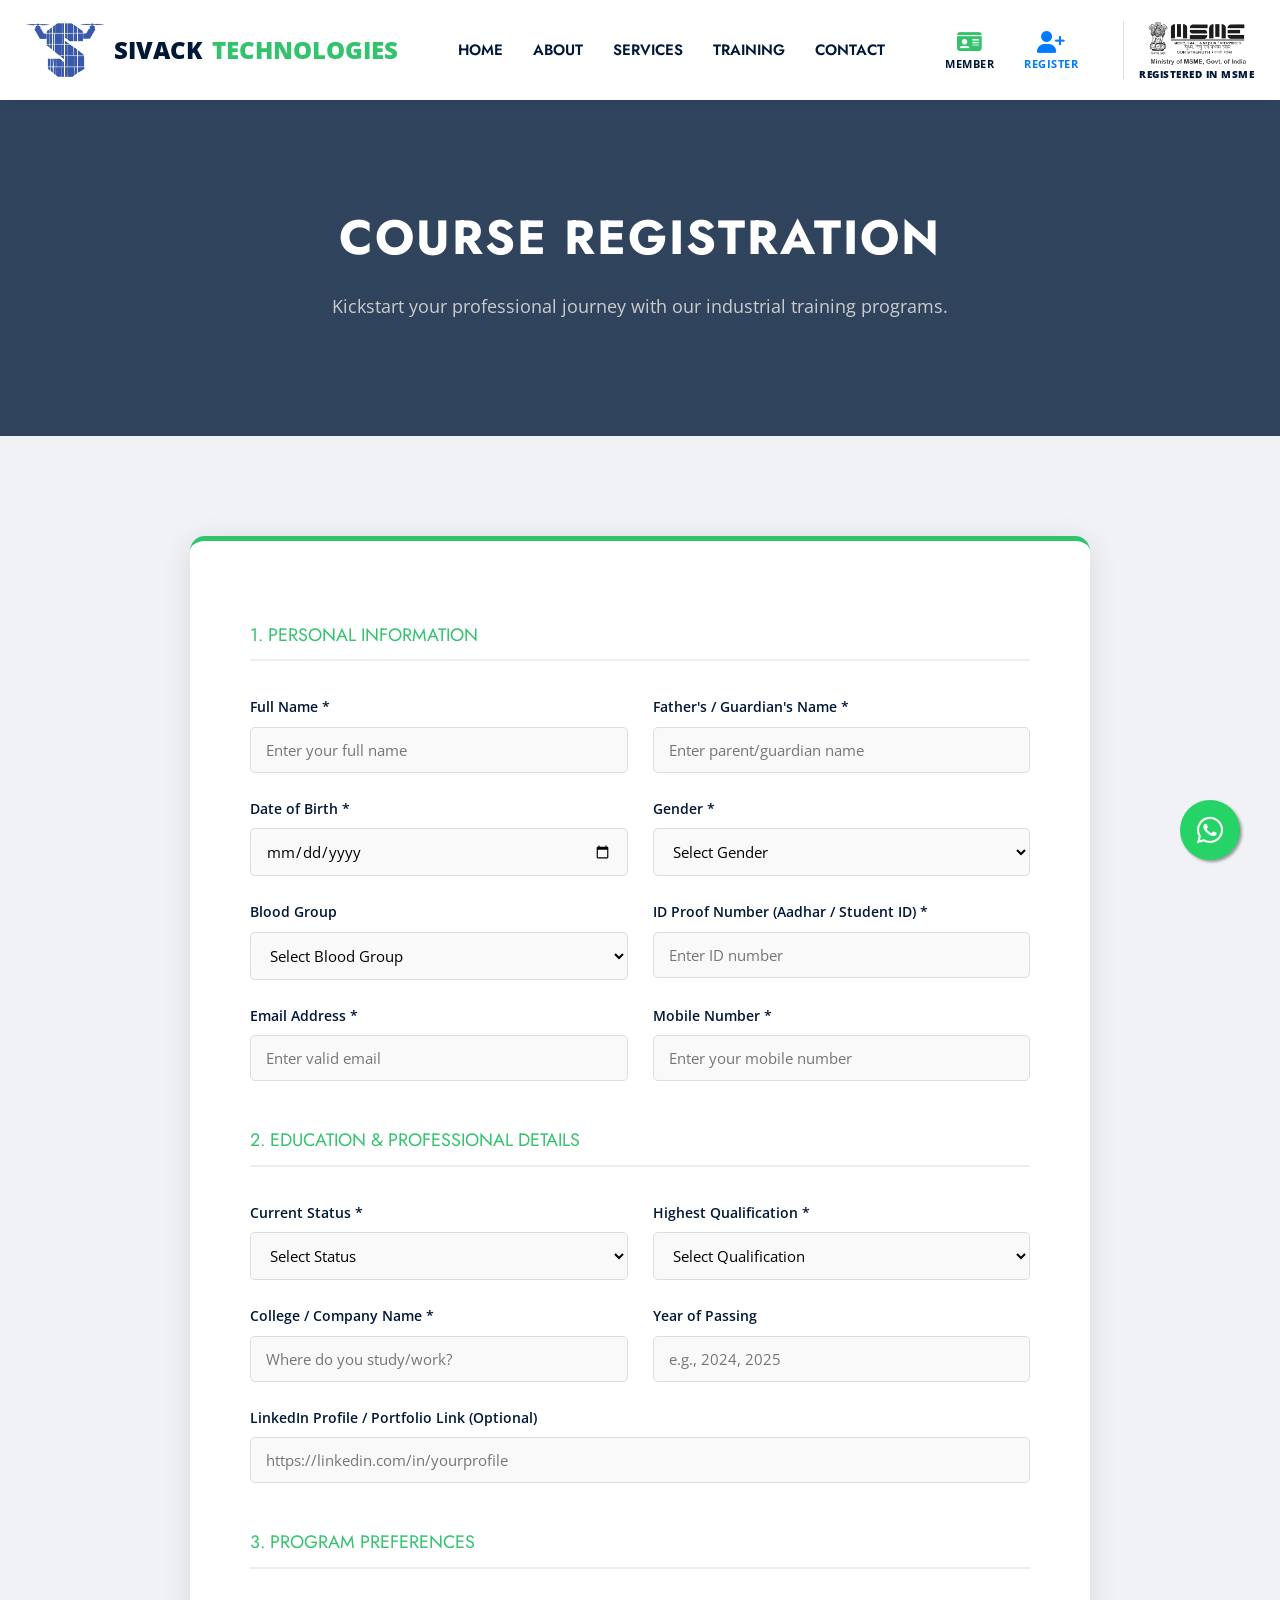
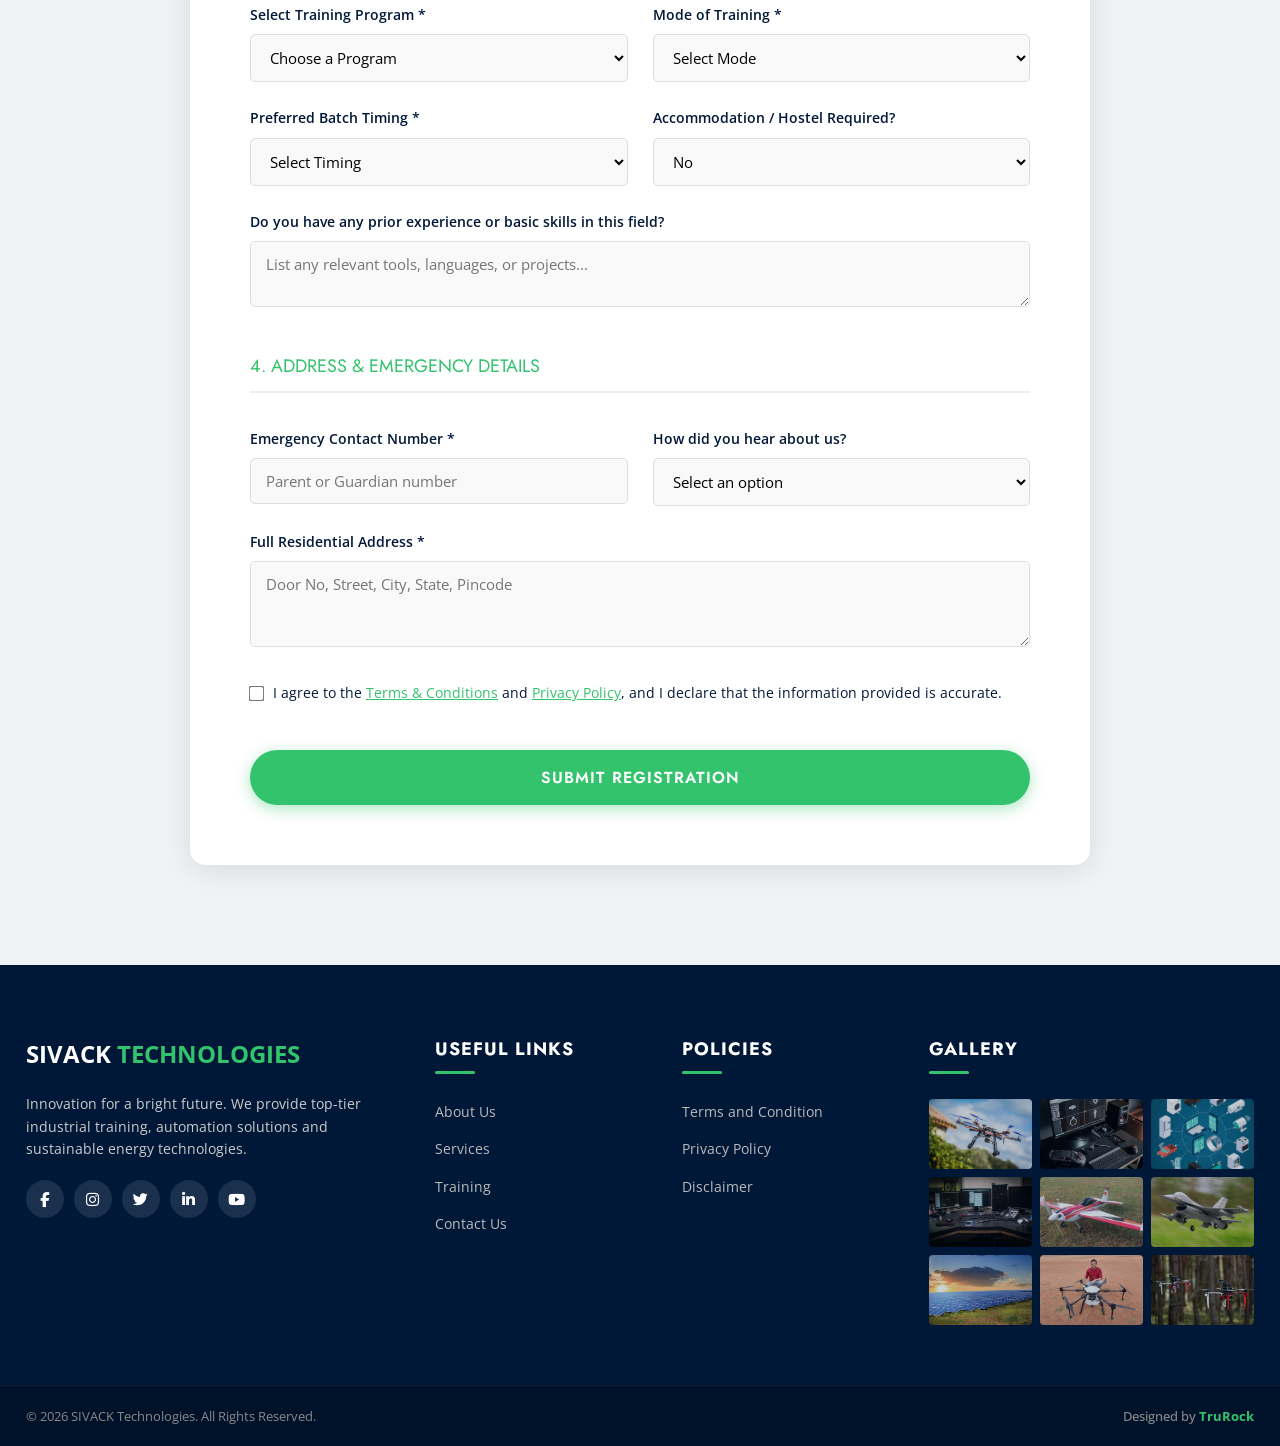
<file: register.html>
<!DOCTYPE html>
<html lang="en">
<head>
    <meta charset="UTF-8">
    <meta name="viewport" content="width=device-width, initial-scale=1.0">
    <title>Register | Sivack Technologies</title>
    <link rel="stylesheet" href="style.css">
    <link href="https://fonts.googleapis.com/css2?family=Jost:wght@500;600;700&family=Open+Sans:wght@400;500&display=swap" rel="stylesheet">
    <link rel="stylesheet" href="https://cdnjs.cloudflare.com/ajax/libs/font-awesome/6.4.0/css/all.min.css">
    <link rel="icon" type="" href="images/sicacklogo.jpeg">
</head>
<body class="bg-light">

    <a href="https://wa.me/917736345481" class="whatsapp-float" target="_blank"><i class="fab fa-whatsapp"></i></a>

    <header>
        <div class="container navbar">
            <a href="index.html" class="logo">
                <img src="sivack-logo.png" alt="Sivack Logo"> 
                SIVACK <span>Technologies</span>
            </a>
            
            <div class="mobile-menu-icon" onclick="toggleMenu()">
                <i class="fas fa-bars"></i>
            </div>

            <nav class="nav-links" id="navLinks">
                <a href="index.html">Home</a>
                <a href="about.html">About</a>
                <a href="service.html">Services</a>
                <a href="training.html">Training</a>
                <a href="contact.html">Contact</a>
                
                <a href="register.html" class="btn btn-primary active" style="margin: 10px 0; display: none;">Register</a>
                <a href="membership.html" style="font-size: 14px; font-weight: 600; display: none; color: var(--primary);">Member Login</a>
                <style>@media(max-width: 1200px) { .nav-links .btn, .nav-links a[href="membership.html"] { display: inline-block !important; } }</style>
            </nav>
            
            <div class="nav-right-container">
                <a href="membership.html" class="header-icon-btn">
                    <i class="fas fa-id-card"></i>
                    <span>Member</span>
                </a>
                <a href="register.html" class="header-icon-btn" style="color: var(--blue-hover);">
                    <i class="fas fa-user-plus" style="color: var(--blue-hover);"></i>
                    <span>Register</span>
                </a>
                <div class="header-msme-box">
                    <img src="MSME_LOGO-1.png" alt="MSME India">
                    <span>Registered in MSME</span>
                </div>
            </div>
        </div>
    </header>

    <section class="page-header" style="padding: 100px 0; background: linear-gradient(rgba(0,24,56,0.8), rgba(0,24,56,0.8)), url('https://images.unsplash.com/photo-1521737711867-e3b97375f902?q=80&w=1920') center/cover no-repeat;">
        <div class="container">
            <h1 style="color: white; font-size: 48px; text-transform: uppercase;">Course Registration</h1>
            <p style="color: #ccc; font-size: 18px;">Kickstart your professional journey with our industrial training programs.</p>
        </div>
    </section>

    <section class="section">
        <div class="container">
            <div class="register-form-container">
                
                <form action="/submit-registration" method="POST">
                    <div class="register-grid">
                        
                        <div class="form-header">1. Personal Information</div>
                        
                        <div class="form-group">
                            <label for="fullName">Full Name *</label>
                            <input type="text" id="fullName" name="fullName" placeholder="Enter your full name" required>
                        </div>

                        <div class="form-group">
                            <label for="fatherName">Father's / Guardian's Name *</label>
                            <input type="text" id="fatherName" name="fatherName" placeholder="Enter parent/guardian name" required>
                        </div>

                        <div class="form-group">
                            <label for="dob">Date of Birth *</label>
                            <input type="date" id="dob" name="dob" required>
                        </div>

                        <div class="form-group">
                            <label for="gender">Gender *</label>
                            <select id="gender" name="gender" required>
                                <option value="" disabled selected>Select Gender</option>
                                <option value="Male">Male</option>
                                <option value="Female">Female</option>
                                <option value="Other">Other</option>
                            </select>
                        </div>

                        <div class="form-group">
                            <label for="bloodGroup">Blood Group</label>
                            <select id="bloodGroup" name="bloodGroup">
                                <option value="" disabled selected>Select Blood Group</option>
                                <option value="A+">A+</option><option value="A-">A-</option>
                                <option value="B+">B+</option><option value="B-">B-</option>
                                <option value="O+">O+</option><option value="O-">O-</option>
                                <option value="AB+">AB+</option><option value="AB-">AB-</option>
                            </select>
                        </div>

                        <div class="form-group">
                            <label for="idProof">ID Proof Number (Aadhar / Student ID) *</label>
                            <input type="text" id="idProof" name="idProof" placeholder="Enter ID number" required>
                        </div>

                        <div class="form-group">
                            <label for="email">Email Address *</label>
                            <input type="email" id="email" name="email" placeholder="Enter valid email" required>
                        </div>

                        <div class="form-group">
                            <label for="phone">Mobile Number *</label>
                            <input type="tel" id="phone" name="phone" placeholder="Enter your mobile number" required>
                        </div>

                        <div class="form-header">2. Education & Professional Details</div>

                        <div class="form-group">
                            <label for="currentStatus">Current Status *</label>
                            <select id="currentStatus" name="currentStatus" required>
                                <option value="" disabled selected>Select Status</option>
                                <option value="College Student">College Student</option>
                                <option value="School Student">School Student</option>
                                <option value="Job Seeker">Job Seeker / Fresher</option>
                                <option value="Working Professional">Working Professional</option>
                            </select>
                        </div>

                        <div class="form-group">
                            <label for="qualification">Highest Qualification *</label>
                            <select id="qualification" name="qualification" required>
                                <option value="" disabled selected>Select Qualification</option>
                                <option value="B.E/B.Tech">B.E / B.Tech</option>
                                <option value="Diploma">Diploma</option>
                                <option value="Arts/Science">Arts & Science</option>
                                <option value="Schooling">Schooling</option>
                                <option value="Other">Other</option>
                            </select>
                        </div>

                        <div class="form-group">
                            <label for="institution">College / Company Name *</label>
                            <input type="text" id="institution" name="institution" placeholder="Where do you study/work?" required>
                        </div>

                        <div class="form-group">
                            <label for="yop">Year of Passing</label>
                            <input type="text" id="yop" name="yop" placeholder="e.g., 2024, 2025">
                        </div>

                        <div class="form-group full-width">
                            <label for="linkedin">LinkedIn Profile / Portfolio Link (Optional)</label>
                            <input type="url" id="linkedin" name="linkedin" placeholder="https://linkedin.com/in/yourprofile">
                        </div>

                        <div class="form-header">3. Program Preferences</div>

                        <div class="form-group">
                            <label for="course">Select Training Program *</label>
                            <select id="course" name="course" required>
                                <option value="" disabled selected>Choose a Program</option>
                                <option value="Solar Technology">Solar Power Technology</option>
                                <option value="Drone Technology">Drone & Aviation Technology</option>
                                <option value="Robotics">Robotics & Automation</option>
                                <option value="IoT">Internet of Things (IoT)</option>
                                <option value="Web Development">Full Stack Web Development</option>
                                <option value="Programming">Programming & Coding</option>
                                <option value="Graphic Design">Graphic Designing</option>
                            </select>
                        </div>

                        <div class="form-group">
                            <label for="trainingMode">Mode of Training *</label>
                            <select id="trainingMode" name="trainingMode" required>
                                <option value="" disabled selected>Select Mode</option>
                                <option value="Offline">Offline (Campus Training)</option>
                                <option value="Online">Online (Live Sessions)</option>
                            </select>
                        </div>

                        <div class="form-group">
                            <label for="batchTime">Preferred Batch Timing *</label>
                            <select id="batchTime" name="batchTime" required>
                                <option value="" disabled selected>Select Timing</option>
                                <option value="Morning">Morning Batch</option>
                                <option value="Afternoon">Afternoon Batch</option>
                                <option value="Evening">Evening Batch</option>
                                <option value="Weekend">Weekend Only</option>
                            </select>
                        </div>

                        <div class="form-group">
                            <label for="hostel">Accommodation / Hostel Required?</label>
                            <select id="hostel" name="hostel">
                                <option value="No" selected>No</option>
                                <option value="Yes">Yes, provide details</option>
                            </select>
                        </div>

                        <div class="form-group full-width">
                            <label for="skills">Do you have any prior experience or basic skills in this field?</label>
                            <textarea id="skills" name="skills" rows="2" placeholder="List any relevant tools, languages, or projects..."></textarea>
                        </div>

                        <div class="form-header">4. Address & Emergency Details</div>

                        <div class="form-group">
                            <label for="emergencyPhone">Emergency Contact Number *</label>
                            <input type="tel" id="emergencyPhone" name="emergencyPhone" placeholder="Parent or Guardian number" required>
                        </div>

                        <div class="form-group">
                            <label for="source">How did you hear about us?</label>
                            <select id="source" name="source">
                                <option value="" disabled selected>Select an option</option>
                                <option value="Instagram">Instagram</option>
                                <option value="Facebook">Facebook</option>
                                <option value="LinkedIn">LinkedIn</option>
                                <option value="Friend/Referral">Friend / Referral</option>
                                <option value="College Seminar">College Seminar / Workshop</option>
                                <option value="Google">Google Search</option>
                            </select>
                        </div>

                        <div class="form-group full-width">
                            <label for="address">Full Residential Address *</label>
                            <textarea id="address" name="address" rows="3" placeholder="Door No, Street, City, State, Pincode" required></textarea>
                        </div>

                        <div class="form-group full-width" style="flex-direction: row; align-items: center; gap: 10px; margin-top: 10px;">
                            <input type="checkbox" id="terms" name="terms" required style="width: auto; cursor: pointer; transform: scale(1.2);">
                            <label for="terms" style="margin-bottom: 0; cursor: pointer; font-weight: normal; font-size: 14px;">
                                I agree to the <a href="term&condition.html" style="color: var(--primary); text-decoration: underline;">Terms & Conditions</a> and <a href="privacy.html" style="color: var(--primary); text-decoration: underline;">Privacy Policy</a>, and I declare that the information provided is accurate.
                            </label>
                        </div>

                        <div class="form-group full-width" style="margin-top: 20px; text-align: center;">
                            <button type="submit" class="btn btn-primary" style="width: 100%; padding: 16px; font-size: 16px; letter-spacing: 1px; box-shadow: 0 4px 15px rgba(50, 195, 108, 0.4);">SUBMIT REGISTRATION</button>
                        </div>

                    </div>
                </form>
            </div>
        </div>
    </section>

    <footer>
        <div class="container">
            <div class="footer-grid">
                
                <div class="footer-col">
                    <a href="index.html" class="footer-logo">SIVACK <span>Technologies</span></a>
                    <p style="color: #ccc; font-size: 14px; margin-bottom: 20px; line-height: 1.6;">
                        Innovation for a bright future. We provide top-tier industrial training, automation solutions and sustainable energy technologies.
                    </p>
                    
                    <div class="footer-social">
                        <a href="https://business.facebook.com/latest/home?business_id=1236305368606922&asset_id=1036906499496877" target="_blank" title="Facebook">
                            <i class="fab fa-facebook-f"></i>
                        </a>
                        <a href="https://www.instagram.com/sivacktechnologies/" target="_blank" title="Instagram">
                            <i class="fab fa-instagram"></i>
                        </a>
                        <a href="https://x.com/SivackTech" target="_blank" title="X (Twitter)">
                            <i class="fab fa-twitter"></i>
                        </a>
                        <a href="https://www.linkedin.com/in/sivack-technologies-b7a6183b0" target="_blank" title="LinkedIn">
                            <i class="fab fa-linkedin-in"></i>
                        </a>
                        <a href="https://www.youtube.com/@SivackTechnologies" target="_blank" title="YouTube">
                            <i class="fab fa-youtube"></i>
                        </a>
                    </div>
                </div>

                <div class="footer-col">
                    <h4>Useful Links</h4>
                    <ul class="footer-links">
                        <li><a href="about.html">About Us</a></li>
                        <li><a href="service.html">Services</a></li>
                        <li><a href="training.html">Training</a></li>
                        <li><a href="contact.html">Contact Us</a></li>
                    </ul>
                </div>

                <div class="footer-col">
                    <h4>Policies</h4>
                    <ul class="footer-links">
                        <li><a href="term&condition.html">Terms and Condition</a></li>
                        <li><a href="privacy.html">Privacy Policy</a></li>
                        <li><a href="disclaimer.html">Disclaimer</a></li>
                    </ul>
                </div>

                <div class="footer-col">
                    <h4>Gallery</h4>
                    <div class="footer-gallery">
                        <img src="images/drone.png" alt="Img 1">
                        <img src="images/iot.jpeg" alt="Img 2">
                        <img src="images/iot.png" alt="Img 3">
                        <img src="images/pc.jpeg" alt="Img 4">
                        <img src="images/rc.jpeg" alt="Img 5">
                        <img src="images/rc.png" alt="Img 6">
                        <img src="images/solar.jpeg" alt="Img 7">
                        <img src="images/siva.jpeg" alt="Img 8">
                        <img src="images/drone1.jpeg" alt="Img 9">
                    </div>
                </div>

            </div>
        </div>

        <div class="copyright">
            <div class="container copyright-wrapper">
                <p>&copy; 2026 SIVACK Technologies. All Rights Reserved.</p>
                <p class="design-credit">Designed by 
                    <a href="https://trurock.pages.dev/" target="_blank">TruRock</a>
                </p>
            </div>
        </div>
    </footer>

    <script>
        function toggleMenu() {
            var nav = document.getElementById("navLinks");
            var icon = document.querySelector(".mobile-menu-icon i");
            nav.classList.toggle("active");
            if (nav.classList.contains("active")) {
                icon.classList.remove("fa-bars");
                icon.classList.add("fa-times");
            } else {
                icon.classList.remove("fa-times");
                icon.classList.add("fa-bars");
            }
        }
    </script>
</body>
</html>
</file>
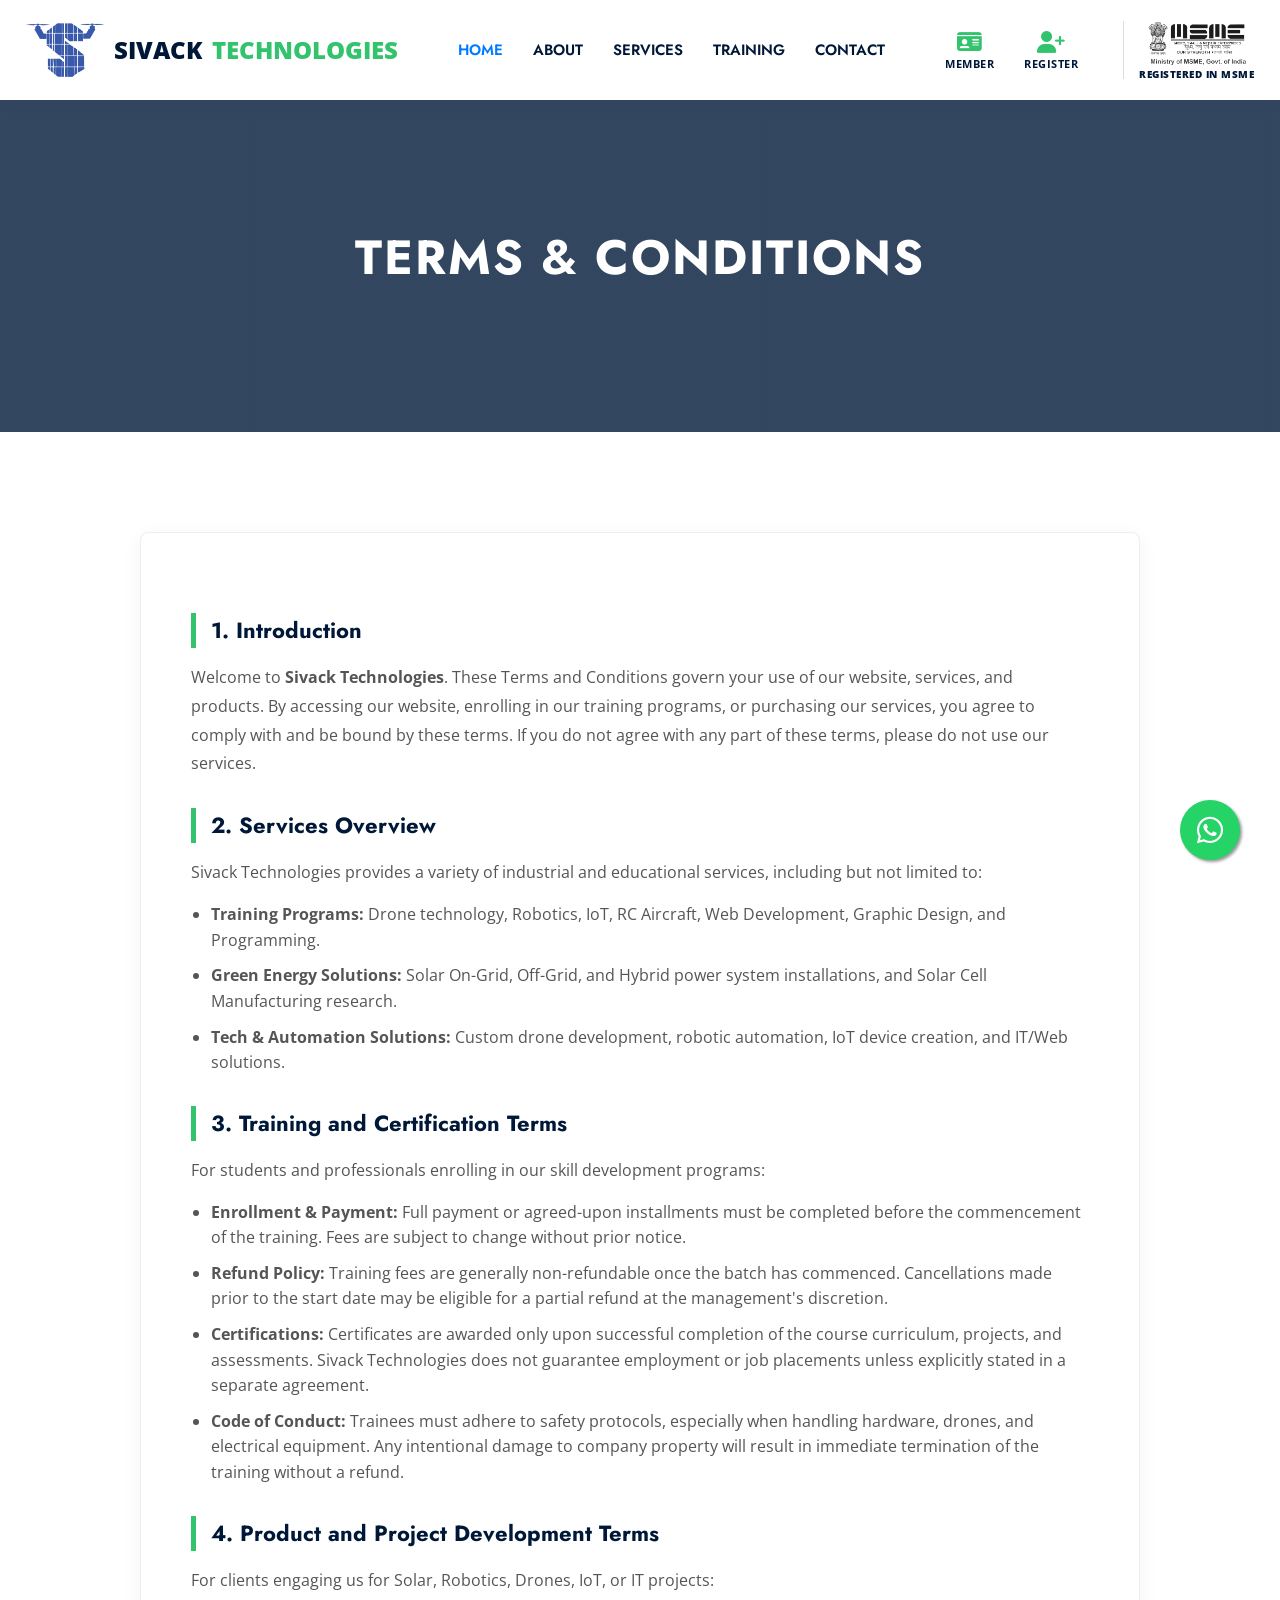
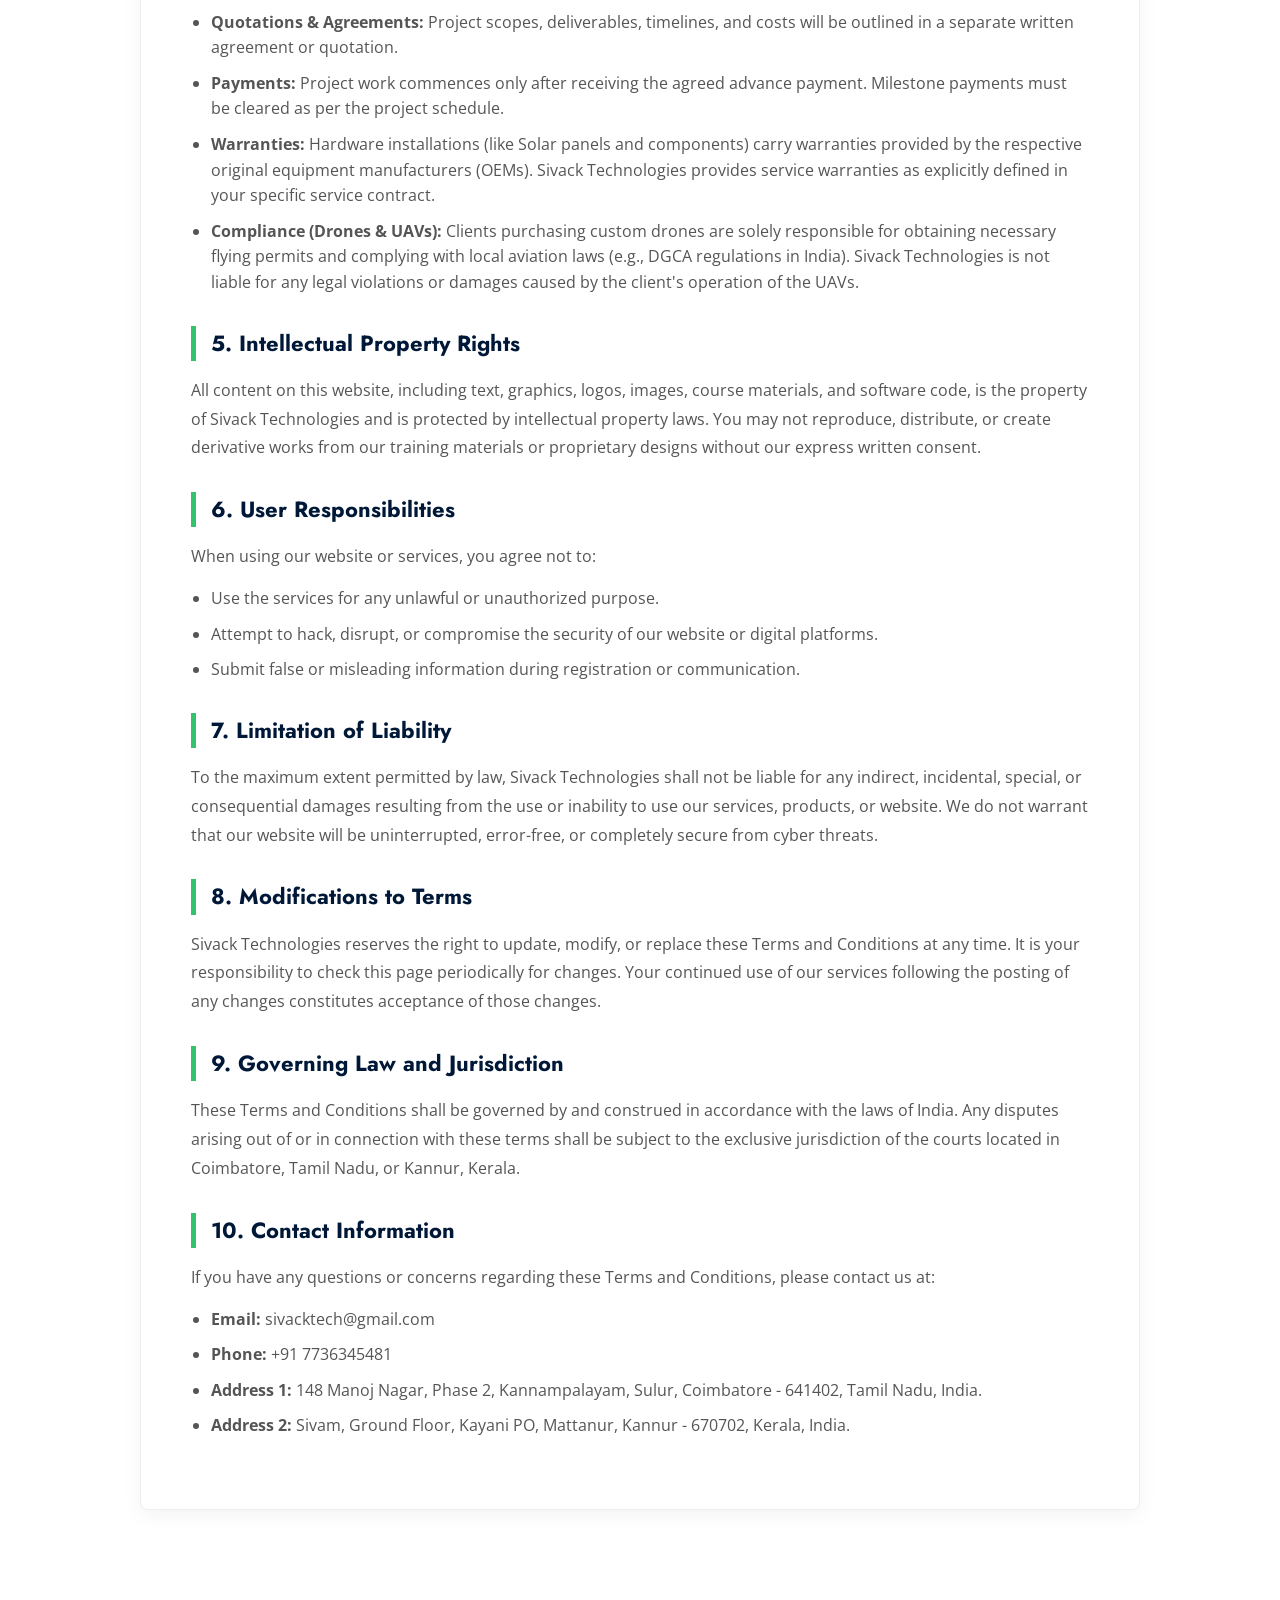
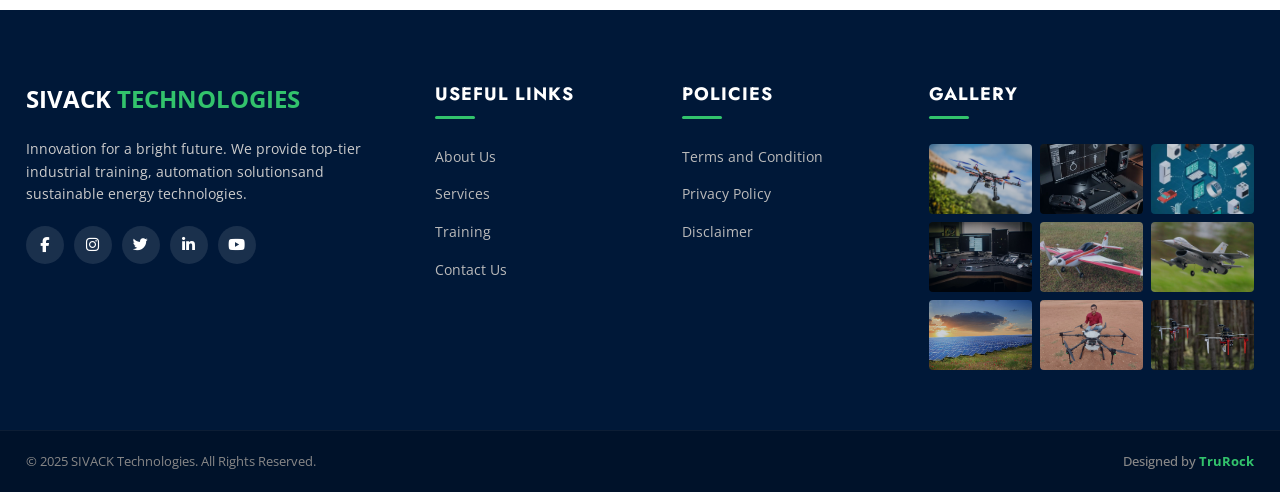
<file: term&condition.html>
<!DOCTYPE html>
<html lang="en">
<head>
    <meta charset="UTF-8">
    <meta name="viewport" content="width=device-width, initial-scale=1.0">
    <title>Terms & Conditions | SIVACK Technologies</title>
    <link rel="stylesheet" href="style.css">
    <link href="https://fonts.googleapis.com/css2?family=Jost:wght@500;600;700&family=Open+Sans:wght@400;500&display=swap" rel="stylesheet">
    <link rel="stylesheet" href="https://cdnjs.cloudflare.com/ajax/libs/font-awesome/6.4.0/css/all.min.css">
    <link rel="icon" type="" href="images/sicacklogo.jpeg">
</head>
<body>

    <a href="https://wa.me/917736345481" class="whatsapp-float" target="_blank"><i class="fab fa-whatsapp"></i></a>

    <header>
         <div class="container navbar">
            <a href="index.html" class="logo">
                <img src="sivack-logo.png" alt="Sivack Logo"> 
                SIVACK <span>Technologies</span>
            </a>
            
            <div class="mobile-menu-icon" onclick="toggleMenu()">
                <i class="fas fa-bars"></i>
            </div>

            <nav class="nav-links" id="navLinks">
                <a href="index.html" class="active">Home</a>
                <a href="about.html">About</a>
                <a href="service.html">Services</a>
                <a href="training.html">Training</a>
                <!-- <a href="team.html">Team</a> -->
                <a href="contact.html">Contact</a>
                
                <a href="" class="btn btn-primary" style="margin: 10px 0; display: none;">Register</a>
                <a href="" style="font-size: 14px; font-weight: 600; display: none; color: var(--primary);">Member Login</a>
                <style>@media(max-width: 1200px) { .nav-links .btn, .nav-links a[href="membership.html"] { display: inline-block !important; } }</style>
            </nav>
            
            <div class="nav-right-container">
                <a href="" class="header-icon-btn">
                    <i class="fas fa-id-card"></i>
                    <span>Member</span>
                </a>
                <a href="" class="header-icon-btn">
                    <i class="fas fa-user-plus"></i>
                    <span>Register</span>
                </a>
                <!-- <img src="MSME_LOGO-1.png" alt="MSME India" class="header-msme-logo"> -->
                   <div class="header-msme-box">
                    <img src="MSME_LOGO-1.png" alt="MSME India">
                    <span>Registered in MSME</span>
                </div>
            </div>
        </div>
    </header>

    <section class="page-header">
        <div class="container">
            <h1>Terms & Conditions</h1>
        </div>
    </section>

    <section class="section">
        <div class="container text-content">
            <h3>1. Introduction</h3>
<p>Welcome to <strong>Sivack Technologies</strong>. These Terms and Conditions govern your use of our website, services, and products. By accessing our website, enrolling in our training programs, or purchasing our services, you agree to comply with and be bound by these terms. If you do not agree with any part of these terms, please do not use our services.</p>

<h3>2. Services Overview</h3>
<p>Sivack Technologies provides a variety of industrial and educational services, including but not limited to:</p>
<ul>
    <li><strong>Training Programs:</strong> Drone technology, Robotics, IoT, RC Aircraft, Web Development, Graphic Design, and Programming.</li>
    <li><strong>Green Energy Solutions:</strong> Solar On-Grid, Off-Grid, and Hybrid power system installations, and Solar Cell Manufacturing research.</li>
    <li><strong>Tech & Automation Solutions:</strong> Custom drone development, robotic automation, IoT device creation, and IT/Web solutions.</li>
</ul>

<h3>3. Training and Certification Terms</h3>
<p>For students and professionals enrolling in our skill development programs:</p>
<ul>
    <li><strong>Enrollment & Payment:</strong> Full payment or agreed-upon installments must be completed before the commencement of the training. Fees are subject to change without prior notice.</li>
    <li><strong>Refund Policy:</strong> Training fees are generally non-refundable once the batch has commenced. Cancellations made prior to the start date may be eligible for a partial refund at the management's discretion.</li>
    <li><strong>Certifications:</strong> Certificates are awarded only upon successful completion of the course curriculum, projects, and assessments. Sivack Technologies does not guarantee employment or job placements unless explicitly stated in a separate agreement.</li>
    <li><strong>Code of Conduct:</strong> Trainees must adhere to safety protocols, especially when handling hardware, drones, and electrical equipment. Any intentional damage to company property will result in immediate termination of the training without a refund.</li>
</ul>

<h3>4. Product and Project Development Terms</h3>
<p>For clients engaging us for Solar, Robotics, Drones, IoT, or IT projects:</p>
<ul>
    <li><strong>Quotations & Agreements:</strong> Project scopes, deliverables, timelines, and costs will be outlined in a separate written agreement or quotation.</li>
    <li><strong>Payments:</strong> Project work commences only after receiving the agreed advance payment. Milestone payments must be cleared as per the project schedule.</li>
    <li><strong>Warranties:</strong> Hardware installations (like Solar panels and components) carry warranties provided by the respective original equipment manufacturers (OEMs). Sivack Technologies provides service warranties as explicitly defined in your specific service contract.</li>
    <li><strong>Compliance (Drones & UAVs):</strong> Clients purchasing custom drones are solely responsible for obtaining necessary flying permits and complying with local aviation laws (e.g., DGCA regulations in India). Sivack Technologies is not liable for any legal violations or damages caused by the client's operation of the UAVs.</li>
</ul>

<h3>5. Intellectual Property Rights</h3>
<p>All content on this website, including text, graphics, logos, images, course materials, and software code, is the property of Sivack Technologies and is protected by intellectual property laws. You may not reproduce, distribute, or create derivative works from our training materials or proprietary designs without our express written consent.</p>

<h3>6. User Responsibilities</h3>
<p>When using our website or services, you agree not to:</p>
<ul>
    <li>Use the services for any unlawful or unauthorized purpose.</li>
    <li>Attempt to hack, disrupt, or compromise the security of our website or digital platforms.</li>
    <li>Submit false or misleading information during registration or communication.</li>
</ul>

<h3>7. Limitation of Liability</h3>
<p>To the maximum extent permitted by law, Sivack Technologies shall not be liable for any indirect, incidental, special, or consequential damages resulting from the use or inability to use our services, products, or website. We do not warrant that our website will be uninterrupted, error-free, or completely secure from cyber threats.</p>

<h3>8. Modifications to Terms</h3>
<p>Sivack Technologies reserves the right to update, modify, or replace these Terms and Conditions at any time. It is your responsibility to check this page periodically for changes. Your continued use of our services following the posting of any changes constitutes acceptance of those changes.</p>

<h3>9. Governing Law and Jurisdiction</h3>
<p>These Terms and Conditions shall be governed by and construed in accordance with the laws of India. Any disputes arising out of or in connection with these terms shall be subject to the exclusive jurisdiction of the courts located in Coimbatore, Tamil Nadu, or Kannur, Kerala.</p>

<h3>10. Contact Information</h3>
<p>If you have any questions or concerns regarding these Terms and Conditions, please contact us at:</p>
<ul>
    <li><strong>Email:</strong> sivacktech@gmail.com</li>
    <li><strong>Phone:</strong> +91 7736345481</li>
    <li><strong>Address 1:</strong> 148 Manoj Nagar, Phase 2, Kannampalayam, Sulur, Coimbatore - 641402, Tamil Nadu, India.</li>
    <li><strong>Address 2:</strong> Sivam, Ground Floor, Kayani PO, Mattanur, Kannur - 670702, Kerala, India.</li>
</ul>
        </div>
    </section>

  <footer>
    <div class="container">
        <div class="footer-grid">
            
            <div class="footer-col">
                <a href="index.html" class="footer-logo">SIVACK <span>Technologies</span></a>
                <p style="color: #ccc; font-size: 14px; margin-bottom: 20px; line-height: 1.6;">
                    Innovation for a bright future. We provide top-tier industrial training, automation solutionsand sustainable energy technologies.
                </p>
                
                <div class="footer-social">
                    <a href="https://business.facebook.com/latest/home?business_id=1236305368606922&asset_id=1036906499496877" target="_blank" title="Facebook">
                        <i class="fab fa-facebook-f"></i>
                    </a>
                    
                    <a href="https://www.instagram.com/sivacktechnologies/" target="_blank" title="Instagram">
                        <i class="fab fa-instagram"></i>
                    </a>
                    
                    <a href="https://x.com/SivackTech" target="_blank" title="X (Twitter)">
                        <i class="fab fa-twitter"></i>
                    </a>
                    
                    <a href="https://www.linkedin.com/in/sivack-technologies-b7a6183b0" target="_blank" title="LinkedIn">
                        <i class="fab fa-linkedin-in"></i>
                    </a>
                    
                    <a href="https://www.youtube.com/@SivackTechnologies" target="_blank" title="YouTube">
                        <i class="fab fa-youtube"></i>
                    </a>
                </div>
            </div>

            <div class="footer-col">
                <h4>Useful Links</h4>
                <ul class="footer-links">
                    <li><a href="about.html">About Us</a></li>
                    <li><a href="service.html">Services</a></li>
                    <li><a href="training.html">Training</a></li>
                    <!-- <li><a href="portfolio.html">Portfolio</a></li> -->
                    <!-- <li><a href="blog.html">Blog</a></li> -->
                    <li><a href="contact.html">Contact Us</a></li>
                </ul>
            </div>

            <div class="footer-col">
                <h4>Policies</h4>
                <ul class="footer-links">
                     <li><a href="term&condition.html">Terms and Condition</a></li>
                    <li><a href="privacy.html">Privacy Policy</a></li>
                    <li><a href="disclaimer.html">Disclaimer</a></li>
                </ul>
            </div>

            <div class="footer-col">
                <h4>Gallery</h4>
                <div class="footer-gallery">
                    <img src="images/drone.png" alt="Img 1">
                    <img src="images/iot.jpeg" alt="Img 2">
                    <img src="images/iot.png" alt="Img 3">
                    <img src="images/pc.jpeg" alt="Img 4">
                    <img src="images/rc.jpeg" alt="Img 5">
                    <img src="images/rc.png" alt="Img 6">
                    <img src="images/solar.jpeg" alt="Img 7">
                    <img src="images/siva.jpeg" alt="Img 8">
                    <img src="images/drone1.jpeg" alt="Img 9">
                </div>
            </div>

        </div>
    </div>

    <div class="copyright">
        <div class="container copyright-wrapper">
            <p>&copy; 2025 SIVACK Technologies. All Rights Reserved.</p>
            
            <p class="design-credit">Designed by 
                <a href="https://trurock.pages.dev/" target="_blank">TruRock</a>
            </p>
        </div>
    </div>
</footer>

    <!-- <script src="main.js"></script> -->
     <script>
        function toggleMenu() {
            var nav = document.getElementById("navLinks");
            var icon = document.querySelector(".mobile-menu-icon i");
            nav.classList.toggle("active");
            if (nav.classList.contains("active")) {
                icon.classList.remove("fa-bars");
                icon.classList.add("fa-times");
            } else {
                icon.classList.remove("fa-times");
                icon.classList.add("fa-bars");
            }
        }

        function openModal(title, text, type, duration, price) {
            document.getElementById('modalTitle').innerText = title;
            document.getElementById('modalText').innerText = text;
            
            var detailsDiv = document.getElementById('modalDetails');
            var registerBtn = document.getElementById('modalRegisterBtn');

            // IF SERVICE: Hide Details & Register Button
            if (type === 'service') {
                detailsDiv.style.display = 'none';
                registerBtn.style.display = 'none';
            } 
            // IF TRAINING: Show Details & Register Button
            else {
                if(duration && price) {
                    document.getElementById('modalDuration').innerText = duration;
                    document.getElementById('modalPrice').innerText = price;
                    detailsDiv.style.display = 'block';
                }
                registerBtn.style.display = 'inline-block';
            }
            
            document.getElementById('serviceModal').style.display = "block";
        }
        function closeModal() { document.getElementById('serviceModal').style.display = "none"; }
        window.onclick = function(event) { if (event.target == document.getElementById('serviceModal')) { closeModal(); } }
    </script>
</body>
</html>
</file>
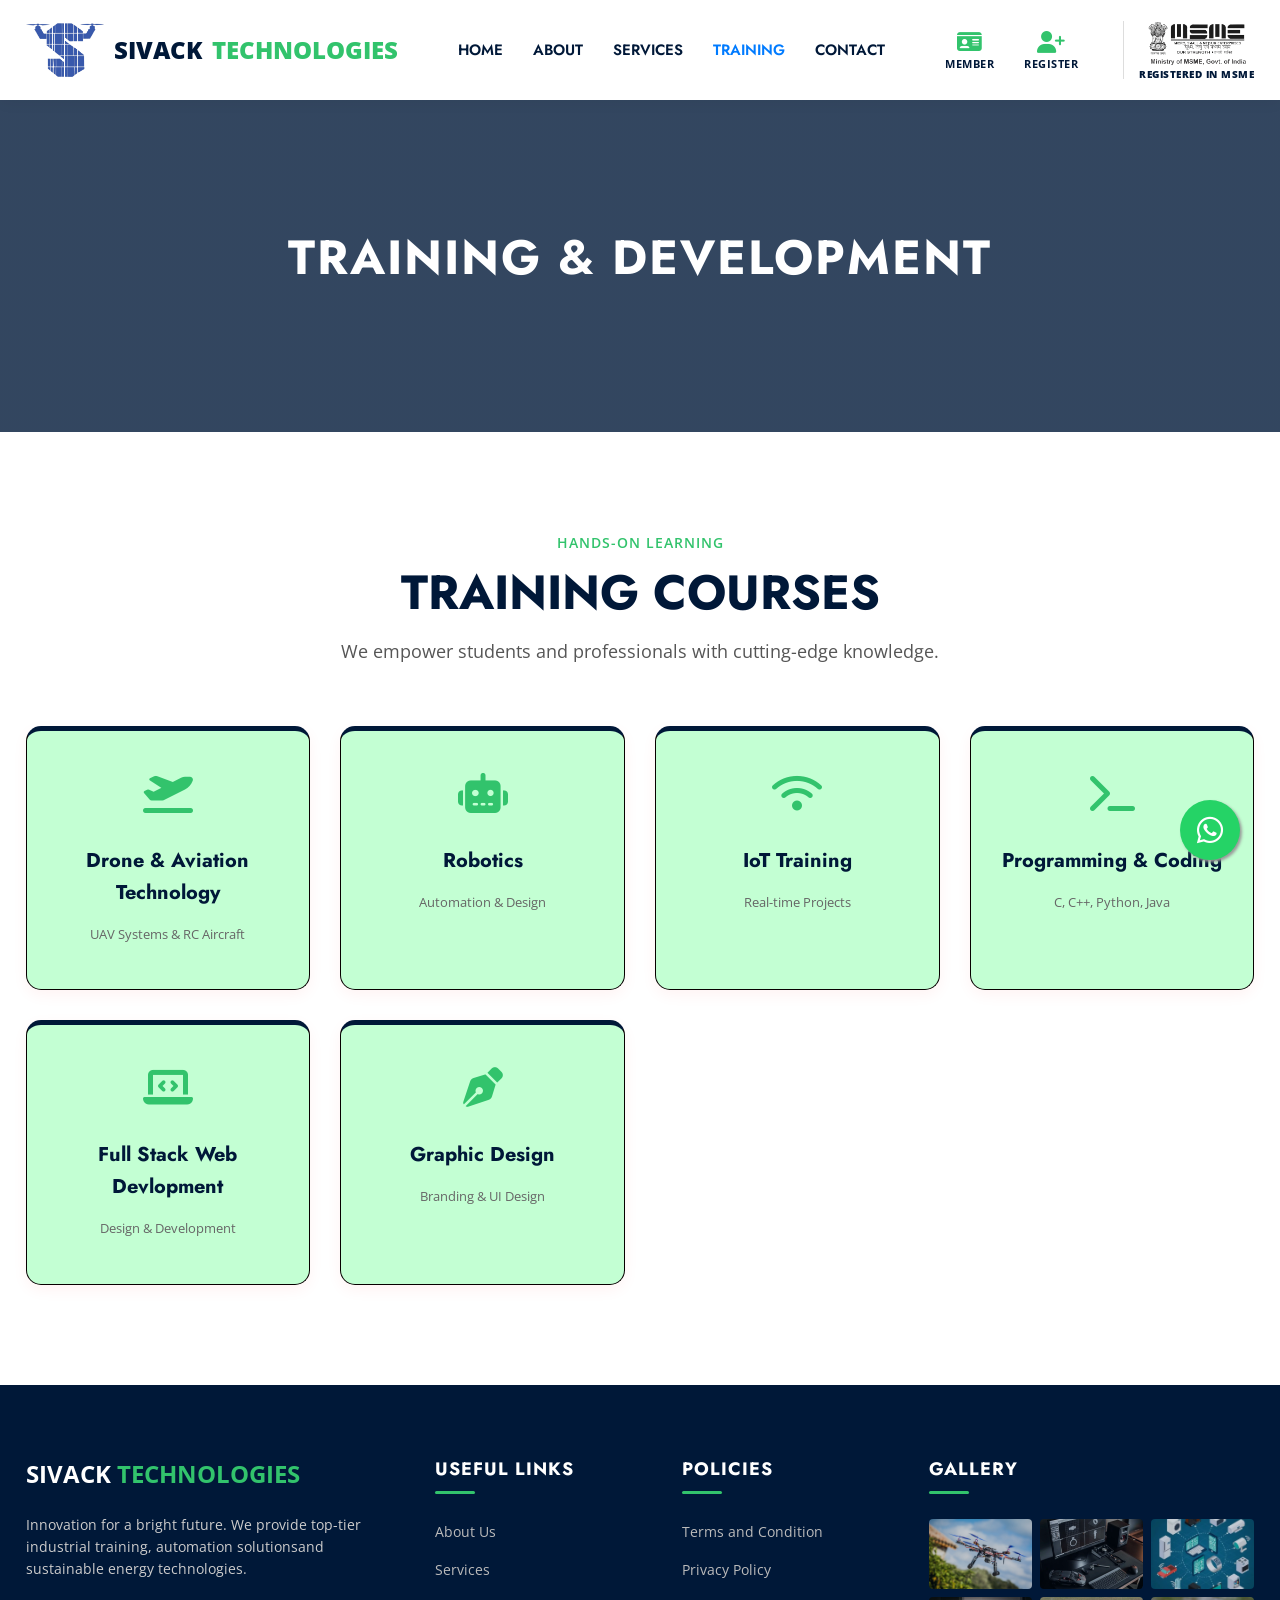
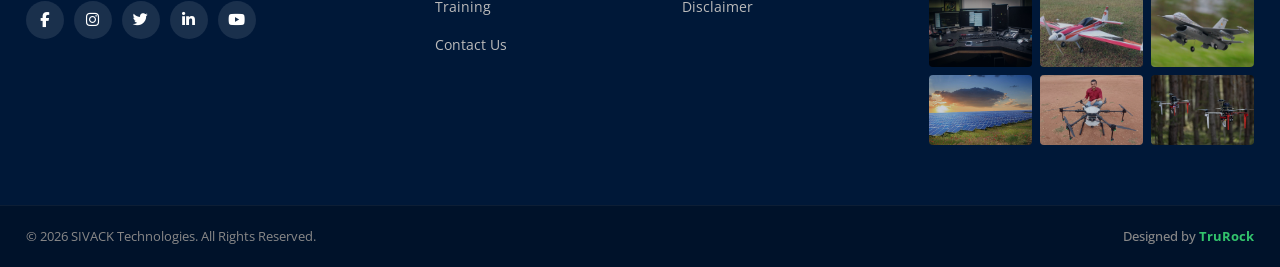
<file: training.html>
<!DOCTYPE html>
<html lang="en">
<head>
    <meta charset="UTF-8">
    <meta name="viewport" content="width=device-width, initial-scale=1.0">
    <title>Sivack Technology | Home</title>
    <link rel="stylesheet" href="style.css">
    <link href="https://fonts.googleapis.com/css2?family=Jost:wght@500;600;700&family=Open+Sans:wght@400;500&display=swap" rel="stylesheet">
    <link rel="stylesheet" href="https://cdnjs.cloudflare.com/ajax/libs/font-awesome/6.4.0/css/all.min.css">
     <link rel="icon" type="" href="images/sicacklogo.jpeg">
</head>
<body>

    <a href="https://wa.me/917736345481" class="whatsapp-float" target="_blank"><i class="fab fa-whatsapp"></i></a>

    <header>
        <div class="container navbar">
            <a href="index.html" class="logo">
                <img src="sivack-logo.png" alt="Sivack Logo"> 
                SIVACK <span>Technologies</span>
            </a>
            
            <div class="mobile-menu-icon" onclick="toggleMenu()">
                <i class="fas fa-bars"></i>
            </div>

            <nav class="nav-links" id="navLinks">
                <a href="index.html" >Home</a>
                <a href="about.html">About</a>
                <a href="service.html">Services</a>
                <a href="training.html"class="active">Training</a>
                <!-- <a href="team.html">Team</a> -->
                <a href="contact.html">Contact</a>
                
                <a href="" class="btn btn-primary" style="margin: 10px 0; display: none;">Register</a>
                <a href="" style="font-size: 14px; font-weight: 600; display: none; color: var(--primary);">Member Login</a>
                <style>@media(max-width: 1200px) { .nav-links .btn, .nav-links a[href="membership.html"] { display: inline-block !important; } }</style>
            </nav>
            
            <div class="nav-right-container">
                <a href="" class="header-icon-btn">
                    <i class="fas fa-id-card"></i>
                    <span>Member</span>
                </a>
                <a href="" class="header-icon-btn">
                    <i class="fas fa-user-plus"></i>
                    <span>Register</span>
                </a>
                <!-- <img src="MSME_LOGO-1.png" alt="MSME India" class="header-msme-logo"> -->
                   <div class="header-msme-box">
                    <img src="MSME_LOGO-1.png" alt="MSME India">
                    <span>Registered in MSME</span>
                </div>
            </div>
        </div>
    </header>
    <div class="page-header"><div class="container"><h1>Training & Development</h1></div></div>

     <section id="training" class="section">
        <div class="container text-center">
            
            <div class="section-header">
                <span class="sub-title">HANDS-ON LEARNING</span>
                <h2>Training Courses</h2>
                <p style="font-size: 18px; color: #555;">We empower students and professionals with cutting-edge knowledge.</p>
            </div>
            
            <!-- <div class="training-pills-container">
                <div class="training-pill" onclick="openModal('Drone Training', 'Learn mechanics, flight dynamics and hands-on piloting.', 'training', '1 Month', '15,000')">Drone Training</div>
                <div class="training-pill" onclick="openModal('RC Aircraft', 'Fabrication and flight training for radio-controlled model aircrafts.', 'training', '3 Weeks', '10,000')">RC Aircraft</div>
                <div class="training-pill" onclick="openModal('Robotics', 'Design, build and program custom robots for automation.', 'training', '2 Months', '18,000')">Robotics</div>
            
            </div> -->
            <!-- <div class="prog-card" onclick="openModal('IoT Development', 'Real-time projects & applications in Internet of Things.', 'training', '1 Month', '15,000')">
                <div class="prog-icon"><i class="fas fa-wifi"></i>
                </div>
                    <h4>IoT Development</h4>
            </div> -->
<!-- program -->
           <!-- <div class="section-header" style="margin-top: 80px;">
    <span class="sub-title">SKILL DEVELOPMENT</span>
    <h2>Programmes Offered</h2>
</div> -->

<div class="prog-grid">
    
    <div class="prog-card" onclick="openModal('Drone & Aviation Technology', 'Design, development and hands-on training in unmanned aerial vehicle (UAV) systems for surveillance, mapping and automation. Includes RC Aircraft design and fabrication.', '1 Month', '15,000')">
        <div class="prog-icon"><i class="fas fa-plane-departure"></i></div>
        <h4>Drone & Aviation Technology</h4>
        <p style="font-size: 13px; color: #666; margin-top: 10px;">UAV Systems & RC Aircraft</p>
    </div>

    <div class="prog-card" onclick="openModal('Robotics & Automation', 'Comprehensive training on robotics design, automation solutions and educational training programs. Learn to build custom robotic devices.',  '1 Month', '15,000')">
        <div class="prog-icon"><i class="fas fa-robot"></i></div>
        <h4>Robotics</h4>
        <p style="font-size: 13px; color: #666; margin-top: 10px;">Automation & Design</p>
    </div>

    <div class="prog-card" onclick="openModal('Internet of Things (IoT)', 'Practical Internet of Things training with real-time projects and applications. Learn to connect devices and analyze data.',  '1 Month', '15,000')">
        <div class="prog-icon"><i class="fas fa-wifi"></i></div>
        <h4>IoT Training</h4>
        <p style="font-size: 13px; color: #666; margin-top: 10px;">Real-time Projects</p>
    </div>

    <div class="prog-card" onclick="openModal('Programming & Coding', 'Master core programming logic and software development. Covers essential coding languages and problem-solving skills.',  '1 Month', '12,000')">
        <div class="prog-icon"><i class="fas fa-terminal"></i></div>
        <h4>Programming & Coding</h4>
        <p style="font-size: 13px; color: #666; margin-top: 10px;">C, C++, Python, Java</p>
    </div>

    <div class="prog-card" onclick="openModal('Full Stack Web Development', 'Professional website design and development for businesses and startups. Covers Layout, Navigation, Homepage design and backend logic.',  '2 Months', '18,000')">
        <div class="prog-icon"><i class="fas fa-laptop-code"></i></div>
        <h4>Full Stack Web Devlopment</h4>
        <p style="font-size: 13px; color: #666; margin-top: 10px;">Design & Development</p>
    </div>

    <div class="prog-card" onclick="openModal('Graphic Designing', 'Creative branding, logos, posters and digital design solutions. Master tools like Photoshop (Ps) and Illustrator (Ai).',  '1 Month', '12,000')">
        <div class="prog-icon"><i class="fas fa-pen-nib"></i></div>
        <h4>Graphic Design</h4>
        <p style="font-size: 13px; color: #666; margin-top: 10px;">Branding & UI Design</p>
    </div>

</div>
            <!-- program -->

            <!-- <div class="section-header" style="margin-top: 80px;">
                <span class="sub-title">IT SOLUTIONS</span>
                <h2>Programmes Offered</h2>
            </div>

            <div class="prog-grid">
                <div class="prog-card" onclick="openModal('IoT Development', 'Real-time projects & applications in Internet of Things.', 'service')">
                    <div class="prog-icon"><i class="fas fa-wifi"></i></div>
                    <h4>IoT Development</h4>
                </div>
                <div class="prog-card" onclick="openModal('Web Development', 'Full-stack design & development for modern businesses.', 'service')">
                    <div class="prog-icon"><i class="fas fa-code"></i></div>
                    <h4>Web Development</h4>
                </div>
                <div class="prog-card" onclick="openModal('Graphical Design', 'Creative branding, logos, posters and UI/UX design.', 'service')">
                    <div class="prog-icon"><i class="fas fa-pen-nib"></i></div>
                    <h4>Graphical Design</h4>
                </div>
                <div class="prog-card" onclick="openModal('Programming', 'Core programming logic and software development.', 'service')">
                    <div class="prog-icon"><i class="fas fa-terminal"></i></div>
                    <h4>Programming & Coding</h4>
                </div>
            </div> -->

            <!-- <a href="training.html" class="btn btn-primary" style="margin-top: 50px;">View All Courses</a> -->

            <!-- <div class="brand-slider-container">
                <h4 class="brand-slider-title">Brand Deals With</h4>
                <div class="brand-slider-wrapper">
                    <div class="brand-slide-track">
                        <img src="images/adani.png" class="brand-logo-img" alt="Adani">
                        <img src="images/panasonic.png" class="brand-logo-img" alt="Panasonic">
                        <img src="images/lt.png" class="brand-logo-img" alt="Tata"> -->
                        <!-- <img src="https://logo.clearbit.com/larsentoubro.com" class="brand-logo-img" alt="L&T">
                        <img src="https://logo.clearbit.com/havells.com" class="brand-logo-img" alt="Havells"> -->
                        
                        <!-- <img src="https://logo.clearbit.com/adani.com" class="brand-logo-img" alt="Adani">
                        <img src="https://logo.clearbit.com/panasonic.com" class="brand-logo-img" alt="Panasonic">
                        <img src="https://logo.clearbit.com/tata.com" class="brand-logo-img" alt="Tata">
                        <img src="https://logo.clearbit.com/larsentoubro.com" class="brand-logo-img" alt="L&T">
                        <img src="https://logo.clearbit.com/havells.com" class="brand-logo-img" alt="Havells"> -->
                    <!-- </div>
                </div>
            </div> -->


            </section>

  <footer>
    <div class="container">
        <div class="footer-grid">
            
            <div class="footer-col">
                <a href="index.html" class="footer-logo">SIVACK <span>Technologies</span></a>
                <p style="color: #ccc; font-size: 14px; margin-bottom: 20px; line-height: 1.6;">
                    Innovation for a bright future. We provide top-tier industrial training, automation solutionsand sustainable energy technologies.
                </p>
                
                <div class="footer-social">
                    <a href="https://business.facebook.com/latest/home?business_id=1236305368606922&asset_id=1036906499496877" target="_blank" title="Facebook">
                        <i class="fab fa-facebook-f"></i>
                    </a>
                    
                    <a href="https://www.instagram.com/sivacktechnologies/" target="_blank" title="Instagram">
                        <i class="fab fa-instagram"></i>
                    </a>
                    
                    <a href="https://x.com/SivackTech" target="_blank" title="X (Twitter)">
                        <i class="fab fa-twitter"></i>
                    </a>
                    
                    <a href="https://www.linkedin.com/in/sivack-technologies-b7a6183b0" target="_blank" title="LinkedIn">
                        <i class="fab fa-linkedin-in"></i>
                    </a>
                    
                    <a href="https://www.youtube.com/@SivackTechnologies" target="_blank" title="YouTube">
                        <i class="fab fa-youtube"></i>
                    </a>
                </div>
            </div>

            <div class="footer-col">
                <h4>Useful Links</h4>
                <ul class="footer-links">
                    <li><a href="about.html">About Us</a></li>
                    <li><a href="service.html">Services</a></li>
                    <li><a href="training.html">Training</a></li>
                    <!-- <li><a href="portfolio.html">Portfolio</a></li> -->
                    <!-- <li><a href="blog.html">Blog</a></li> -->
                    <li><a href="contact.html">Contact Us</a></li>
                </ul>
            </div>

            <div class="footer-col">
                <h4>Policies</h4>
                <ul class="footer-links">
                    <li><a href="term&condition.html">Terms and Condition</a></li>
                    <li><a href="privacy.html">Privacy Policy</a></li>
                    <li><a href="disclaimer.html">Disclaimer</a></li>
                </ul>
            </div>

            <div class="footer-col">
                <h4>Gallery</h4>
                <div class="footer-gallery">
                    <img src="images/drone.png" alt="Img 1">
                    <img src="images/iot.jpeg" alt="Img 2">
                    <img src="images/iot.png" alt="Img 3">
                    <img src="images/pc.jpeg" alt="Img 4">
                    <img src="images/rc.jpeg" alt="Img 5">
                    <img src="images/rc.png" alt="Img 6">
                    <img src="images/solar.jpeg" alt="Img 7">
                    <img src="images/siva.jpeg" alt="Img 8">
                    <img src="images/drone1.jpeg" alt="Img 9">
                </div>
            </div>

        </div>
    </div>

    <div class="copyright">
        <div class="container copyright-wrapper">
            <p>&copy; 2026 SIVACK Technologies. All Rights Reserved.</p>
            
            <p class="design-credit">Designed by 
                <a href="https://trurock.pages.dev/" target="_blank">TruRock</a>
            </p>
        </div>
    </div>
</footer>

    <div id="serviceModal" class="modal"><div class="modal-content"><span class="close-btn" onclick="closeModal()">×</span><h3 id="modalTitle" class="modal-title"></h3><p id="modalText" class="modal-text"></p><div style="background:#f4f4f9;padding:15px;margin:20px 0;border-left:4px solid var(--primary);"><p><strong>Duration:</strong> <span id="modalDuration"></span></p><p><strong>Price:</strong> ₹ <span id="modalPrice"></span></p></div><a href="register.html" class="btn btn-primary" style="width:100%;text-align:center;">Register Now</a></div></div>
    <script>
        function toggleMenu() { document.getElementById("navLinks").classList.toggle("active"); }
        function openModal(title, text, duration, price) { document.getElementById('modalTitle').innerText = title; document.getElementById('modalText').innerText = text; document.getElementById('modalDuration').innerText = duration; document.getElementById('modalPrice').innerText = price; document.getElementById('serviceModal').style.display = "block"; }
        function closeModal() { document.getElementById('serviceModal').style.display = "none"; }
        window.onclick = function(e) { if(e.target == document.getElementById('serviceModal')) closeModal(); }
    </script>
</body>
</html>
</file>
<file: style.css>
/* style.css - Complete Responsive Stylesheet for SIVACK Technologies */

/* --- CSS Variables --- */
:root {
    --primary: #32c36c;       /* Bright Green */
    --primary-dark: #28a755;  /* Darker Green */
    --secondary: #001838;     /* Navy Blue */
    --blue-hover: #007bff;    /* Hover Blue */
    --light: #f0f2f5;         /* Light Gray Background */
    --white: #ffffff;
    --text-gray: #555;
    --slider-speed: 20s;      /* Brand Slider Speed */
}

/* --- Global Reset --- */
* { margin: 0; padding: 0; box-sizing: border-box; }
html { scroll-behavior: smooth; }
body { font-family: 'Open Sans', sans-serif; color: var(--text-gray); line-height: 1.6; background-color: var(--white); overflow-x: hidden; }
h1, h2, h3, h4, h5, h6 { font-family: 'Jost', sans-serif; color: var(--secondary); font-weight: 700; margin-bottom: 15px; }
p { margin-bottom: 15px; }
a { text-decoration: none; color: inherit; transition: 0.3s; }
ul { list-style: none; }
img { max-width: 100%; display: block; height: auto; }

/* --- Layout Margins & Spacing --- */
.container { 
    max-width: 1400px; 
    margin: 0 auto; 
    padding: 0 2%; 
}

.section { padding: 100px 0; }
.bg-light { background-color: var(--light); }

/* --- MSME Logo Container (Updated) --- */
.header-msme-box {
    display: flex;
    flex-direction: column;
    align-items: center;
    justify-content: center;
    line-height: 1;
    margin-left: 15px;
    border-left: 1px solid #ddd; /* Optional: Separator line */
    padding-left: 15px;
}

.header-msme-box img {
    height: 45px; /* Adjusted size to fit text */
    width: auto;
    margin-bottom: 3px;
}

.header-msme-box span {
    font-size: 10px;
    font-weight: 800;
    color: var(--secondary);
    text-transform: uppercase;
    letter-spacing: 0.5px;
}

/* --- Typography --- */
.section-header { text-align: center; margin-bottom: 60px; }
.section-header .sub-title { color: var(--primary); font-weight: 600; text-transform: uppercase; letter-spacing: 1px; display: block; margin-bottom: 10px; font-size: 14px; }
.section-header h2 { font-size: 48px; text-transform: uppercase; line-height: 1.2; }

.section-header-flex { display: flex; justify-content: space-between; align-items: flex-end; margin-bottom: 60px; flex-wrap: wrap; gap: 20px; }
.section-header-flex h2 { font-size: 48px; text-transform: uppercase; margin: 0; line-height: 1.2; }

/* --- Buttons --- */
.btn { display: inline-block; padding: 12px 35px; border-radius: 50px; font-weight: 600; font-family: 'Jost', sans-serif; transition: all 0.3s ease; border: none; text-transform: uppercase; font-size: 14px; letter-spacing: 1px; cursor: pointer; white-space: nowrap; }
.btn-primary { background-color: var(--primary); color: var(--white); }
.btn-primary:hover { background-color: var(--primary-dark); transform: translateY(-2px); }

/* --- Navigation --- */
header { background: var(--white); box-shadow: 0 2px 15px rgba(0,0,0,0.05); position: sticky; top: 0; z-index: 1000; width: 100%; }
.navbar { display: flex; justify-content: space-between; align-items: center; height: 100px; }

/* Logo */
.logo { 
    font-size: 24px; 
    font-weight: 800; 
    color: var(--secondary); 
    text-transform: uppercase; 
    display: flex; 
    align-items: center; 
    gap: 10px; 
}
.logo img { height: 55px; width: auto; }
.logo span { color: var(--primary); }

.nav-links { display: flex; gap: 30px; align-items: center; }
.nav-links a { font-weight: 600; color: var(--secondary); font-family: 'Jost', sans-serif; font-size: 15px; text-transform: uppercase; }
.nav-links a:hover, .nav-links a.active { color: var(--blue-hover); }

/* Right Side Icons */
.nav-right-container { display: flex; align-items: center; gap: 30px; }

.header-icon-btn {
    display: flex;
    flex-direction: column;
    align-items: center;
    line-height: 1;
    color: var(--secondary);
    cursor: pointer;
    transition: 0.3s;
    text-align: center;
    border: none;
    background: none;
}
.header-icon-btn i { font-size: 22px; color: var(--primary); margin-bottom: 5px; transition: 0.3s; }
.header-icon-btn span { font-size: 11px; font-weight: 700; text-transform: uppercase; letter-spacing: 0.5px; }
.header-icon-btn:hover { transform: translateY(-3px); color: var(--blue-hover); }
.header-icon-btn:hover i { color: var(--blue-hover); }

.header-msme-logo { height: 60px; width: auto; margin-left: 10px; }

.mobile-menu-icon { display: none; font-size: 28px; cursor: pointer; color: var(--secondary); margin-left: auto; }

/* --- Hero Section --- */
.hero { background: linear-gradient(rgba(0,24,56,0.7), rgba(0,24,56,0.7)), url('https://images.unsplash.com/photo-1497435334941-8c899ee9e8e9?q=80&w=1920') center/cover; height: 700px; display: flex; align-items: center; color: white; text-align: left; }
.hero h1 { font-size: 64px; color: #ffffff !important; margin-bottom: 20px; line-height: 1.1; }

/* --- Grids --- */
.service-grid { display: grid; grid-template-columns: repeat(3, 1fr); gap: 40px; }
.team-grid { display: grid; grid-template-columns: repeat(3, 1fr); gap: 40px; }
.about-grid { display: grid; grid-template-columns: 1fr 1fr; gap: 60px; align-items: start; }
.footer-grid { display: grid; grid-template-columns: 1.5fr 1fr 1.5fr; gap: 40px; padding-bottom: 80px; }

/* --- Service Cards --- */
.service-item, .team-item { background: #ffffff; border: 1px solid #eee; border-radius: 8px; overflow: hidden; box-shadow: 0 0 15px rgba(0,0,0,0.05); text-align: left; transition: all 0.4s ease; position: relative; padding-bottom: 20px; }
.service-item:hover, .team-item:hover { transform: translateY(-10px); border-bottom: 5px solid var(--primary); box-shadow: 0 15px 30px rgba(0,0,0,0.1); background-color: #f0fff4; }

.service-img, .team-img { position: relative; overflow: hidden; height: 260px; }
.service-img img, .team-img img { width: 100%; height: 100%; object-fit: cover; transition: .5s; }
.service-item:hover .service-img img, .team-item:hover .team-img img { transform: scale(1.1); }

.service-icon { width: 70px; height: 70px; background: var(--white); position: absolute; top: 225px; left: 30px; border-radius: 50%; display: flex; align-items: center; justify-content: center; border: 5px solid var(--primary); z-index: 10; box-shadow: 0 5px 15px rgba(0,0,0,0.1); }
.service-icon i { color: var(--primary); font-size: 28px; }
.training-img-small { width: 80px; height: 80px; object-fit: cover; border-radius: 10px; margin: 30px 0 0 30px; display: block; box-shadow: 0 4px 10px rgba(0,0,0,0.1); background: white; }

.service-text, .team-text { padding: 60px 30px 30px; }
.service-text h4, .team-text h4 { font-size: 24px; margin-bottom: 15px; font-weight: 700; color: var(--secondary); }
.service-text p { color: #666; margin-bottom: 20px; font-size: 15px; line-height: 1.6; }

.service-btn { color: var(--primary); font-weight: 700; font-family: 'Jost', sans-serif; display: inline-flex; align-items: center; transition: .3s; font-size: 16px; cursor: pointer; background: none; border: none; padding: 0; }
.service-btn i { margin-left: 8px; transition: margin-left 0.3s; }
.service-btn:hover { color: var(--primary-dark); }
.service-btn:hover i { margin-left: 12px; }

/* --- Training Pills --- */
.training-pills-container { display: flex; flex-wrap: wrap; justify-content: center; gap: 30px; margin-top: 50px; margin-bottom: 50px; }
.training-pill { background: #f8f9fa; padding: 25px 50px; border-radius: 50px; font-weight: 600; color: #001838; border: 1px solid #ddd; font-size: 16px; cursor: pointer; transition: 0.3s; }
.training-pill:hover { background: var(--primary); color: white; border-color: var(--primary); transform: translateY(-5px); box-shadow: 0 10px 20px rgba(0,0,0,0.1); }

/* --- Programmes Offered Grid --- */
.prog-grid {
    display: grid;
    grid-template-columns: repeat(auto-fit, minmax(250px, 1fr));
    gap: 30px;
    margin-top: 40px;
}
.prog-card {
    background: white;
    border: 1px solid #eee;
    border-radius: 15px;
    padding: 30px;
    text-align: center;
    transition: 0.3s;
    border-top: 5px solid var(--secondary);
    box-shadow: 0 5px 15px rgba(0,0,0,0.05);
    cursor: pointer;
}
.prog-card:hover {
    transform: translateY(-8px);
    box-shadow: 0 15px 30px rgba(0,0,0,0.15);
    border-top-color: var(--primary);
}
.prog-icon {
    font-size: 40px;
    color: var(--primary);
    margin-bottom: 20px;
}
.prog-card h4 {
    font-size: 20px;
    color: var(--secondary);
    font-weight: 700;
}

.logo-carousel {
  width: 100%;
  overflow: hidden;
  background: transparent;
  padding: 100px 0; /* Space for image scaling */
  position: relative;
}

.logo-track {
  display: flex;
  width: max-content; /* Critical: keeps all logos in one infinite line */
  gap: 80px; /* Space between each logo */
  animation: scroll-loop 8s linear infinite;
}

.logo-item {
  width: 250px; /* Increased base size */
  height: 150px;
  display: flex;
  align-items: center;
  justify-content: center;
  flex-shrink: 0;
  transition: transform 0.3s ease;
}

.logo-item img {
  width: 100%;
  height: auto;
  max-height: 100%;
  object-fit: contain; /* Shows original image perfectly */
}

/* 1. INCREASE SPEED ON HOVER & KEEP RUNNING */
.logo-carousel:hover .logo-track {
  animation-duration: 8s; /* Speed doubles */
}

/* 2. INCREASE SIZE ON HOVER */
.logo-item:hover {
  transform: scale(1.2); /* 60% size increase */
  z-index: 10;
  cursor: pointer;
}

/* 3. THE INFINITE LOOP ENGINE */
@keyframes scroll-loop {
  0% {
    transform: translateX(0);
  }
  100% {
    /* We move by exactly half the track (one full set of 5 logos) */
    /* Then it snaps back to 0 so Adani is always following TruRock */
    transform: translateX(-50%);
  }
}

/* --- Footer --- */
footer { background-color: var(--secondary); color: var(--white); padding-top: 100px; }
.footer-logo { color: var(--white); font-size: 24px; font-weight: 700; margin-bottom: 20px; display: block; text-transform: uppercase; }
.footer-logo span { color: var(--primary); }
.footer h4 { color: #ffffff; margin-bottom: 25px; font-size: 20px; text-transform: uppercase; letter-spacing: 1px; }
.footer-links li { margin-bottom: 12px; }
.footer-links a { color: #aaa; }
.footer-links a:hover { color: var(--primary); padding-left: 5px; }
.footer-gallery { display: grid; grid-template-columns: repeat(4, 0.5fr); gap: 8px; }
.footer-gallery img { width: 100%; height: 90px; object-fit: cover; border-radius: 3px; transition: 0.3s; cursor: pointer; }
.footer-gallery img:hover { transform: scale(1.1); }
.footer-social { display: flex; gap: 15px; margin-top: 20px; }
.footer-social a { width: 40px; height: 40px; background: rgba(255,255,255,0.1); display: flex; align-items: center; justify-content: center; border-radius: 50%; color: var(--white); transition: 0.3s; }
.footer-social a:hover { background: var(--primary); transform: translateY(-3px); }
.copyright { background: #00122a; padding: 30px 0; text-align: center; color: #777; font-size: 14px; border-top: 1px solid rgba(255,255,255,0.05); }

/* --- Modal --- */
.modal { display: none; position: fixed; z-index: 2000; left: 0; top: 0; width: 100%; height: 100%; overflow: auto; background-color: rgba(0,0,0,0.8); backdrop-filter: blur(5px); }
.modal-content { background-color: #fefefe; margin: 8% auto; padding: 50px; border-radius: 10px; border: 1px solid #888; width: 90%; max-width: 600px; position: relative; box-shadow: 0 5px 30px rgba(0,0,0,0.3); animation: slideDown 0.4s ease; }
@keyframes slideDown { from {top: -100px; opacity: 0;} to {top: 0; opacity: 1;} }
.close-btn { color: #aaa; float: right; font-size: 28px; font-weight: bold; cursor: pointer; }
.close-btn:hover { color: var(--primary); }

/* --- Floating WhatsApp --- */
.whatsapp-float { position: fixed; width: 60px; height: 60px; bottom: 40px; right: 40px; background-color: #25d366; color: #FFF; border-radius: 50px; text-align: center; font-size: 30px; box-shadow: 2px 2px 3px #999; z-index: 10000; display: flex; align-items: center; justify-content: center; transition: 0.3s; }
.whatsapp-float:hover { background-color: #20b85c; transform: scale(1.1); }

/* =========================================
   RESPONSIVE MEDIA QUERIES 
   ========================================= */

@media (max-width: 1200px) {
    .nav-right-container { display: none; } 
    .header-btn { display: none; }
}

@media (max-width: 992px) {
    .footer-grid { grid-template-columns: 1fr 1fr; }
    .hero h1 { font-size: 48px; }
    .section-header h2 { font-size: 40px; } 
    .service-grid, .team-grid { grid-template-columns: repeat(2, 1fr); }
}

@media (max-width: 768px) {
    /* Navbar Mobile Fix */
    .navbar { height: 70px; padding: 0 15px; }
    .logo { font-size: 18px; gap: 8px; }
    .logo img { height: 40px; }
    .mobile-menu-icon { display: block; margin-left: auto; } /* Pushes menu to right */
    
    .nav-links { display: none; position: absolute; top: 70px; left: 0; width: 100%; background-color: var(--white); flex-direction: column; padding: 20px 0; box-shadow: 0 10px 15px rgba(0,0,0,0.1); text-align: center; gap: 15px; }
    .nav-links.active { display: flex; }
    .nav-links a { display: block; font-size: 16px; margin: 0; }
    
    .container { padding: 0 20px; }
    .section { padding: 60px 0; }
    .hero h1 { font-size: 32px; } 
    
    .service-grid { grid-template-columns: 1fr; gap: 40px; } 
    .team-grid { grid-template-columns: 1fr; }
    .footer-grid { grid-template-columns: 1fr; text-align: center; gap: 40px; }
    .about-grid { grid-template-columns: 1fr !important; }
    .contact-grid { grid-template-columns: 1fr !important; }
    
    .footer-social, .footer-gallery { justify-content: center; }
    .section-header-flex { flex-direction: column; text-align: center; align-items: center; }
    
    .brand-logo-img { margin: 0 20px; height: 40px; }
}

@media (max-width: 480px) {
    .hero h1 { font-size: 28px; }
    .section-header h2 { font-size: 28px; }
    .footer-gallery { grid-template-columns: repeat(3, 1fr); }
}/* style.css - Complete Responsive Stylesheet */

/* --- CSS Variables --- */
:root {
    --primary: #32c36c;       /* Bright Green */
    --primary-dark: #28a755;  /* Darker Green */
    --secondary: #001838;     /* Navy Blue */
    --blue-hover: #007bff;    /* Hover Blue */
    --light: #f0f2f5;         /* Light Gray Background */
    --white: #ffffff;
    --text-gray: #555;
    --slider-speed: 20s;      /* Brand Slider Speed */
}

/* --- Global Reset --- */
* { margin: 0; padding: 0; box-sizing: border-box; }
html { scroll-behavior: smooth; }
body { font-family: 'Open Sans', sans-serif; color: var(--text-gray); line-height: 1.6; background-color: var(--white); overflow-x: hidden; }
h1, h2, h3, h4, h5, h6 { font-family: 'Jost', sans-serif; color: var(--secondary); font-weight: 700; margin-bottom: 15px; }
p { margin-bottom: 15px; }
a { text-decoration: none; color: inherit; transition: 0.3s; }
ul { list-style: none; }
img { max-width: 100%; display: block; height: auto; }

/* --- Layout Margins & Spacing --- */
.container { 
    max-width: 1400px; 
    margin: 0 auto; 
    padding: 0 2%; 
}

.section { padding: 100px 0; }
.bg-light { background-color: var(--light); }

/* --- Typography --- */
.section-header { text-align: center; margin-bottom: 60px; }
.section-header .sub-title { color: var(--primary); font-weight: 600; text-transform: uppercase; letter-spacing: 1px; display: block; margin-bottom: 10px; font-size: 14px; }
.section-header h2 { font-size: 48px; text-transform: uppercase; line-height: 1.2; }

.section-header-flex { display: flex; justify-content: space-between; align-items: flex-end; margin-bottom: 60px; flex-wrap: wrap; gap: 20px; }
.section-header-flex h2 { font-size: 48px; text-transform: uppercase; margin: 0; line-height: 1.2; }

/* --- Buttons --- */
.btn { display: inline-block; padding: 12px 35px; border-radius: 50px; font-weight: 600; font-family: 'Jost', sans-serif; transition: all 0.3s ease; border: none; text-transform: uppercase; font-size: 14px; letter-spacing: 1px; cursor: pointer; white-space: nowrap; }
.btn-primary { background-color: var(--primary); color: var(--white); }
.btn-primary:hover { background-color: var(--primary-dark); transform: translateY(-2px); }

/* --- Navigation --- */
header { background: var(--white); box-shadow: 0 2px 15px rgba(0,0,0,0.05); position: sticky; top: 0; z-index: 1000; width: 100%; }
.navbar { display: flex; justify-content: space-between; align-items: center; height: 100px; }

.logo { 
    font-size: 24px; 
    font-weight: 800; 
    color: var(--secondary); 
    text-transform: uppercase; 
    display: flex; 
    align-items: center; 
    gap: 10px; 
}
.logo img { height: 55px; width: auto; }
.logo span { color: var(--primary); }

.nav-links { display: flex; gap: 30px; align-items: center; }
.nav-links a { font-weight: 600; color: var(--secondary); font-family: 'Jost', sans-serif; font-size: 15px; text-transform: uppercase; }
.nav-links a:hover, .nav-links a.active { color: var(--blue-hover); }

/* Right Side Icons */
.nav-right-container { display: flex; align-items: center; gap: 30px; }

.header-icon-btn {
    display: flex;
    flex-direction: column;
    align-items: center;
    line-height: 1;
    color: var(--secondary);
    cursor: pointer;
    transition: 0.3s;
    text-align: center;
    border: none;
    background: none;
}
.header-icon-btn i { font-size: 22px; color: var(--primary); margin-bottom: 5px; transition: 0.3s; }
.header-icon-btn span { font-size: 11px; font-weight: 700; text-transform: uppercase; letter-spacing: 0.5px; }
.header-icon-btn:hover { transform: translateY(-3px); color: var(--blue-hover); }
.header-icon-btn:hover i { color: var(--blue-hover); }

.header-msme-logo { height: 60px; width: auto; margin-left: 10px; }

.mobile-menu-icon { display: none; font-size: 28px; cursor: pointer; color: var(--secondary); margin-left: auto; }

/* --- Hero Section --- */
.hero { background: linear-gradient(rgba(0,24,56,0.7), rgba(0,24,56,0.7)), url('https://images.unsplash.com/photo-1497435334941-8c899ee9e8e9?q=80&w=1920') center/cover; height: 700px; display: flex; align-items: center; color: white; text-align: left; }
.hero h1 { font-size: 64px; color: #ffffff !important; margin-bottom: 20px; line-height: 1.1; }

/* --- Page Header --- */
.page-header { background: linear-gradient(rgba(0,24,56,0.8), rgba(0,24,56,0.8)), url('https://images.unsplash.com/photo-1521737711867-e3b97375f902?q=80&w=1920') center/cover no-repeat; padding: 120px 0; text-align: center; color: var(--white); margin-bottom: 0; }
.page-header h1 { color: var(--white); font-size: 48px; text-transform: uppercase; letter-spacing: 2px; }

/* --- Registration Form Styling --- */
.register-form-container {
    background: #fff;
    padding: 60px;
    box-shadow: 0 5px 30px rgba(0,0,0,0.1);
    border-radius: 15px;
    max-width: 900px;
    margin: 0 auto;
    border-top: 5px solid var(--primary);
}

.register-grid {
    display: grid;
    grid-template-columns: repeat(2, 1fr);
    gap: 25px;
}

.form-group {
    display: flex;
    flex-direction: column;
}

.form-group label {
    font-weight: 600;
    margin-bottom: 8px;
    color: var(--secondary);
    font-size: 14px;
}

.form-group input, 
.form-group select, 
.form-group textarea {
    padding: 12px 15px;
    border: 1px solid #ddd;
    border-radius: 5px;
    font-family: 'Open Sans', sans-serif;
    font-size: 15px;
    transition: 0.3s;
    background: #f9f9f9;
}

.form-group input:focus, 
.form-group select:focus, 
.form-group textarea:focus {
    border-color: var(--primary);
    outline: none;
    background: #fff;
    box-shadow: 0 0 8px rgba(50, 195, 108, 0.2);
}

.form-header {
    grid-column: 1 / -1;
    margin-top: 20px;
    margin-bottom: 10px;
    border-bottom: 2px solid #eee;
    padding-bottom: 10px;
    color: var(--primary);
    font-family: 'Jost', sans-serif;
    text-transform: uppercase;
    font-size: 18px;
}

.full-width {
    grid-column: 1 / -1;
}

/* --- Grids --- */
.service-grid { display: grid; grid-template-columns: repeat(3, 1fr); gap: 40px; }
.team-grid { display: grid; grid-template-columns: repeat(3, 1fr); gap: 40px; }
.about-grid { display: grid; grid-template-columns: 1fr 1fr; gap: 60px; align-items: start; }
.footer-grid { display: grid; grid-template-columns: 1.5fr 1fr 1.5fr; gap: 40px; padding-bottom: 80px; }

/* --- Cards --- */
.service-item, .team-item { background: #ffffff; border: 1px solid #eee; border-radius: 8px; overflow: hidden; box-shadow: 0 0 15px rgba(0,0,0,0.05); text-align: left; transition: all 0.4s ease; position: relative; padding-bottom: 20px; }
.service-item:hover, .team-item:hover { transform: translateY(-10px); border-bottom: 5px solid var(--primary); box-shadow: 0 15px 30px rgba(0,0,0,0.1); background-color: #f0fff4; }

.service-img, .team-img { position: relative; overflow: hidden; height: 260px; }
.service-img img, .team-img img { width: 100%; height: 100%; object-fit: cover; transition: .5s; }
.service-item:hover .service-img img, .team-item:hover .team-img img { transform: scale(1.1); }

.service-icon { width: 70px; height: 70px; background: var(--white); position: absolute; top: 225px; left: 30px; border-radius: 50%; display: flex; align-items: center; justify-content: center; border: 5px solid var(--primary); z-index: 10; box-shadow: 0 5px 15px rgba(0,0,0,0.1); }
.service-icon i { color: var(--primary); font-size: 28px; }
.training-img-small { width: 80px; height: 80px; object-fit: cover; border-radius: 10px; margin: 30px 0 0 30px; display: block; box-shadow: 0 4px 10px rgba(0,0,0,0.1); background: white; }

.service-text, .team-text { padding: 60px 30px 30px; }
.service-text h4, .team-text h4 { font-size: 24px; margin-bottom: 15px; font-weight: 700; color: var(--secondary); }
.service-text p { color: #666; margin-bottom: 20px; font-size: 15px; line-height: 1.6; }

.service-btn { color: var(--primary); font-weight: 700; font-family: 'Jost', sans-serif; display: inline-flex; align-items: center; transition: .3s; font-size: 16px; cursor: pointer; background: none; border: none; padding: 0; }
.service-btn i { margin-left: 8px; transition: margin-left 0.3s; }
.service-btn:hover { color: var(--primary-dark); }
.service-btn:hover i { margin-left: 12px; }

/* --- Training Pills --- */
.training-pills-container { display: flex; flex-wrap: wrap; justify-content: center; gap: 30px; margin-top: 50px; margin-bottom: 50px; }
.training-pill { background: #f8f9fa; padding: 25px 50px; border-radius: 50px; font-weight: 600; color: #001838; border: 1px solid #ddd; font-size: 16px; cursor: pointer; transition: 0.3s; }
.training-pill:hover { background: var(--primary); color: white; border-color: var(--primary); transform: translateY(-5px); box-shadow: 0 10px 20px rgba(0,0,0,0.1); }

/* --- Programmes Offered Grid --- */
.prog-grid { display: grid; grid-template-columns: repeat(auto-fit, minmax(280px, 1fr)); gap: 30px; margin-top: 40px; }
.prog-card { background: rgb(195, 255, 211); border: 1px solid #070000; border-radius: 15px; padding: 30px; text-align: center; transition: 0.3s; border-top: 5px solid var(--secondary); box-shadow: 0 5px 15px rgba(255, 6, 6, 0.05); cursor: pointer; }
.prog-card:hover { transform: translateY(-8px); box-shadow: 0 15px 30px rgba(0,0,0,0.15); border-top-color: var(--primary); }
.prog-icon { font-size: 40px; color: var(--primary); margin-bottom: 20px; }
.prog-card h4 { font-size: 20px; color: var(--secondary); font-weight: 700; }

/* --- Infinite Brand Slider --- */
.brand-slider-container { margin-top: 80px; text-align: center; overflow: hidden; }
.brand-slider-title { margin-bottom: 40px; color: var(--secondary); text-transform: uppercase; letter-spacing: 1px; font-size: 24px; }
.brand-slider-wrapper { overflow: hidden; padding: 30px 0; background: var(--white); white-space: nowrap; position: relative; border-top: 1px solid #eee; border-bottom: 1px solid #eee; }
.brand-slide-track { display: inline-block; animation: scroll-left var(--slider-speed) linear infinite; }
.brand-logo-img { height: 60px; margin: 0 40px; opacity: 0.7; transition: 0.3s; vertical-align: middle; filter: grayscale(100%); }
.brand-logo-img:hover { opacity: 1; filter: grayscale(0%); transform: scale(1.1); }
@keyframes scroll-left { 0% { transform: translateX(0); } 100% { transform: translateX(-50%); } }

/* --- Membership Page Layout --- */
.membership-wrapper {
    display: grid;
    grid-template-columns: 1fr 1fr;
    gap: 50px;
    align-items: start;
}

.member-form-area {
    background: #fff;
    padding: 30px;
    border-radius: 10px;
    box-shadow: 0 5px 20px rgba(0,0,0,0.05);
    border: 1px solid #eee;
}

/* --- THE ID CARD DESIGN (The "Basic Model") --- */
.id-card {
    width: 450px; /* Physical look on screen */
    height: 280px;
    background-color: #fff;
    border-radius: 10px;
    overflow: hidden;
    position: relative;
    box-shadow: 0 10px 30px rgba(0,0,0,0.2);
    border: 1px solid #ddd;
    font-family: 'Open Sans', sans-serif;
    /* Later you can add your template image here: */
    /* background-image: url('your-template.jpg'); */
    /* background-size: cover; */
}

/* Header */
.id-header {
    background: var(--secondary);
    height: 60px;
    display: flex;
    align-items: center;
    padding: 0 20px;
    gap: 15px;
}
.id-logo { height: 40px; width: auto; background: white; border-radius: 50%; padding: 2px; }
.id-company { color: white; font-weight: 800; font-size: 18px; text-transform: uppercase; font-family: 'Jost', sans-serif; }
.id-company span { color: var(--primary); }

/* Body */
.id-body {
    padding: 15px 20px;
    display: flex;
    gap: 20px;
}

.id-photo-box {
    width: 90px;
    height: 100px;
    background: #eee;
    border: 2px solid var(--primary);
    display: flex;
    align-items: center;
    justify-content: center;
    font-size: 40px;
    color: #ccc;
}

.id-details { flex: 1; }
.id-details h2 { font-size: 18px; margin: 0; color: var(--secondary); text-transform: uppercase; }
.id-role { font-size: 12px; color: var(--primary); font-weight: 700; margin-bottom: 10px; text-transform: uppercase; }

.id-info-grid { display: flex; flex-direction: column; gap: 4px; }
.id-row { font-size: 10px; display: flex; }
.id-row .label { font-weight: 700; width: 60px; color: #555; }
.id-row .val { color: #000; font-weight: 600; flex: 1; white-space: nowrap; overflow: hidden; text-overflow: ellipsis; }

/* Footer */
.id-footer {
    position: absolute;
    bottom: 0;
    width: 100%;
    background: var(--primary);
    height: 35px;
    display: flex;
    align-items: center;
    justify-content: space-between;
    padding: 0 20px;
    color: white;
    font-size: 10px;
    font-weight: 600;
}
.id-validity { background: white; color: var(--primary); padding: 2px 8px; border-radius: 4px; font-size: 9px; font-weight: 800; text-transform: uppercase; }

/* --- Responsive for ID Page --- */
@media (max-width: 900px) {
    .membership-wrapper { grid-template-columns: 1fr; }
    .card-preview-area { display: flex; flex-direction: column; align-items: center; }
}
/* =========================================
   CONTACT PAGE SPECIFIC STYLES
   ========================================= */

.contact-wrapper {
    display: grid;
    grid-template-columns: 1fr 1fr; /* 50% Left, 50% Right */
    gap: 0;
    background: #fff;
    box-shadow: 0 0 30px rgba(0,0,0,0.1);
    border-radius: 10px;
    overflow: hidden;
    margin-top: 20px;
}

/* --- Left Side (Contact Info) --- */
.contact-info-side {
    background: var(--secondary); /* Navy Blue Background */
    color: white;
    padding: 60px;
}

.contact-info-item {
    margin-bottom: 30px;
    border-bottom: 1px solid rgba(255,255,255,0.1);
    padding-bottom: 20px;
}

.contact-info-item:last-child { 
    border-bottom: none; 
    margin-bottom: 0;
}

.contact-info-item h4 {
    color: var(--primary); /* Green Text */
    font-size: 18px;
    margin-bottom: 10px;
    text-transform: uppercase;
    display: flex;
    align-items: center;
    gap: 10px;
}

.contact-info-item i {
    font-size: 18px;
}

.contact-info-item p {
    color: #ddd;
    margin: 0;
    font-size: 15px;
    line-height: 1.6;
    padding-left: 28px; /* Indent text to align nicely */
}

/* --- Right Side (Form) --- */
.contact-form-side {
    padding: 60px;
    background: white;
}

.contact-form-side h3 {
    color: var(--secondary);
    margin-bottom: 30px;
}

.contact-form-side input, 
.contact-form-side textarea {
    width: 100%;
    padding: 15px;
    margin-bottom: 20px;
    border: 1px solid #ddd;
    border-radius: 5px;
    font-family: 'Open Sans', sans-serif;
    background: #f9f9f9;
    font-size: 14px;
    transition: 0.3s;
}

.contact-form-side textarea { 
    height: 150px; 
    resize: none; 
}

.contact-form-side input:focus, 
.contact-form-side textarea:focus { 
    outline: none; 
    border-color: var(--primary); 
    background: #fff;
    box-shadow: 0 0 10px rgba(50, 195, 108, 0.1);
}

/* --- Responsive Layout for Contact Page --- */
@media (max-width: 992px) {
    .contact-wrapper { 
        grid-template-columns: 1fr; /* Stack vertically on tablet/mobile */
    } 
    .contact-info-side, 
    .contact-form-side {
        padding: 40px;
    }
}

/* =========================================
   11. FOOTER STYLES
   ========================================= */

/* Main Footer Container */
footer { 
    background-color: var(--secondary); 
    color: var(--white); 
    padding: 70px 0 0 0; 
}

/* Logo */
.footer-logo { 
    color: var(--white); 
    font-size: 24px; 
    font-weight: 700; 
    margin-bottom: 20px; 
    display: block; 
    text-transform: uppercase; 
}
.footer-logo span { color: var(--primary); }

/* Column Headers */
.footer-col h4 { 
    color: #ffffff; 
    margin-bottom: 25px; 
    font-size: 18px; 
    text-transform: uppercase; 
    letter-spacing: 1px; 
    position: relative;
    padding-bottom: 10px;
}
.footer-col h4::after {
    content: '';
    position: absolute;
    left: 0;
    bottom: 0;
    width: 40px;
    height: 3px;
    background: var(--primary);
    border-radius: 2px;
}

/* --- Footer Grid Layout (4 Columns) --- */
.footer-grid { 
    display: grid; 
    /* Info | Links | Policies | Gallery */
    grid-template-columns: 1.4fr 0.8fr 0.8fr 1.2fr; 
    gap: 30px; 
    padding-bottom: 60px; 
}

/* Links List */
.footer-links li { margin-bottom: 12px; }
.footer-links a { 
    color: #bbb; 
    font-size: 14px; 
    transition: 0.3s; 
    display: inline-block;
}
.footer-links a:hover { 
    color: var(--primary); 
    padding-left: 5px; 
}

/* --- Social Media Icons --- */
.footer-social { display: flex; gap: 10px; margin-top: 20px; }
.footer-social a { 
    width: 38px; 
    height: 38px; 
    background: rgba(255,255,255,0.1); 
    display: flex; 
    align-items: center; 
    justify-content: center; 
    border-radius: 50%; 
    color: var(--white); 
    transition: 0.3s; 
    font-size: 15px;
}
.footer-social a:hover { 
    background: var(--primary); 
    transform: translateY(-3px); 
    color: white;
}

/* --- Gallery Grid (3x3 = 9 Images) --- */
.footer-gallery { 
    display: grid; 
    grid-template-columns: repeat(3, 1fr); 
    gap: 8px; 
}
.footer-gallery img { 
    width: 100%; 
    height: 70px; 
    object-fit: cover; 
    border-radius: 4px; 
    transition: 0.3s; 
    cursor: pointer; 
    opacity: 0.8;
}
.footer-gallery img:hover { 
    transform: scale(1.1); 
    opacity: 1;
    z-index: 2;
    box-shadow: 0 4px 10px rgba(0,0,0,0.3);
}

/* --- Copyright Bar --- */
.copyright { 
    background: #00122a; 
    padding: 25px 0; 
    text-align: center; 
    color: #888; 
    font-size: 13px; 
    border-top: 1px solid rgba(255,255,255,0.05); 
}

/* --- Responsive Media Queries for Footer --- */
@media (max-width: 992px) {
    .footer-grid { 
        /* 2 Columns on Tablet */
        grid-template-columns: 1fr 1fr; 
        gap: 40px;
    }
}

@media (max-width: 576px) {
    .footer-grid { 
        /* 1 Column on Mobile */
        grid-template-columns: 1fr; 
        text-align: center;
    }
    .footer-col h4::after {
        left: 50%;
        transform: translateX(-50%); /* Center the underline */
    }
    .footer-social { justify-content: center; }
}
/* --- Modal --- */
.modal { display: none; position: fixed; z-index: 2000; left: 0; top: 0; width: 100%; height: 100%; overflow: auto; background-color: rgba(0,0,0,0.8); backdrop-filter: blur(5px); }
.modal-content { background-color: #fefefe; margin: 8% auto; padding: 50px; border-radius: 10px; border: 1px solid #888; width: 90%; max-width: 600px; position: relative; box-shadow: 0 5px 30px rgba(0,0,0,0.3); animation: slideDown 0.4s ease; }
@keyframes slideDown { from {top: -100px; opacity: 0;} to {top: 0; opacity: 1;} }
.close-btn { color: #aaa; float: right; font-size: 28px; font-weight: bold; cursor: pointer; }
.close-btn:hover { color: var(--primary); }

/* --- Floating WhatsApp --- */
.whatsapp-float { position: fixed; width: 60px; height: 60px; bottom: 40px; right: 40px; background-color: #25d366; color: #FFF; border-radius: 50px; text-align: center; font-size: 30px; box-shadow: 2px 2px 3px #999; z-index: 10000; display: flex; align-items: center; justify-content: center; transition: 0.3s; }
.whatsapp-float:hover { background-color: #20b85c; transform: scale(1.1); }

/* =========================================
   RESPONSIVE MEDIA QUERIES 
   ========================================= */

@media (max-width: 1200px) {
    .nav-right-container { display: none; } 
    .header-btn { display: none; }
}

@media (max-width: 992px) {
    .footer-grid { grid-template-columns: 1fr 1fr; }
    .hero h1 { font-size: 48px; }
    .section-header h2 { font-size: 40px; } 
    .service-grid, .team-grid { grid-template-columns: repeat(2, 1fr); }
    .register-grid { grid-template-columns: 1fr; } /* Stack form on tablet */
}

@media (max-width: 768px) {
    /* Navbar Mobile Fix */
    .navbar { height: 70px; padding: 0 15px; }
    .logo { font-size: 18px; gap: 8px; }
    .logo img { height: 40px; }
    .mobile-menu-icon { display: block; margin-left: auto; } 
    
    .nav-links { display: none; position: absolute; top: 70px; left: 0; width: 100%; background-color: var(--white); flex-direction: column; padding: 20px 0; box-shadow: 0 10px 15px rgba(0,0,0,0.1); text-align: center; gap: 15px; }
    .nav-links.active { display: flex; }
    .nav-links a { display: block; font-size: 16px; margin: 0; }
    
    .container { padding: 0 20px; }
    .section { padding: 60px 0; }
    .hero h1 { font-size: 32px; } 
    
    .service-grid { grid-template-columns: 1fr; gap: 40px; } 
    .team-grid { grid-template-columns: 1fr; }
    .footer-grid { grid-template-columns: 1fr; text-align: center; gap: 40px; }
    .about-grid { grid-template-columns: 1fr !important; }
    .contact-grid { grid-template-columns: 1fr !important; }
    
    .footer-social, .footer-gallery { justify-content: center; }
    .section-header-flex { flex-direction: column; text-align: center; align-items: center; }
    .brand-logo-img { margin: 0 20px; height: 40px; }
    
    .register-form-container { padding: 30px; }
}

@media (max-width: 480px) {
    .hero h1 { font-size: 28px; }
    .section-header h2 { font-size: 28px; }
    .footer-gallery { grid-template-columns: repeat(3, 1fr); }
}

/* =========================================
   TEAM PAGE STYLES (Floating Profile Design)
   ========================================= */

.team-grid {
    display: grid;
    grid-template-columns: repeat(auto-fit, minmax(280px, 1fr));
    gap: 80px 30px; /* Increased top gap to accommodate floating heads */
    margin-top: 80px;
}

.team-card {
    background: #ffffff;
    border-radius: 15px;
    box-shadow: 0 10px 30px rgba(0,0,0,0.05);
    text-align: center;
    padding: 0 20px 30px 20px;
    margin-top: 50px; 
    transition: 0.4s;
    border-bottom: 4px solid transparent;
    position: relative;
    overflow: visible; /* Crucial: Allows the image to float outside the box */
}

.team-card:hover {
    transform: translateY(-10px);
    border-bottom-color: var(--primary);
    box-shadow: 0 20px 40px rgba(0,0,0,0.1);
}

/* --- Floating Image Frame --- */
.team-img-box {
    /* ---------------------------------------------------- */
    /* TO INCREASE IMAGE SIZE, EDIT THE WIDTH AND HEIGHT BELOW */
    /* ---------------------------------------------------- */
    width: 150px;  
    height: 150px; 
    
    /* IMPORTANT: The first number in 'margin' must be HALF of the height (negative).
       Example: If height is 200px, set margin to -100px.
       Current: 150px height -> -75px margin.
    */
    margin: -75px auto 20px auto; 

    border-radius: 50%; /* Makes it a perfect circle */
    border: 5px solid #fff; /* White border around photo */
    box-shadow: 0 5px 15px rgba(0,0,0,0.2);
    overflow: hidden;
    position: relative;
    transition: 0.4s;
    background: #fff;
    z-index: 2;
}

.team-card:hover .team-img-box {
    border-color: var(--primary); /* Turns green on hover */
    transform: scale(1.05); /* Slight zoom effect */
}

.team-img-box img {
    width: 100%;
    height: 100%;
    object-fit: cover; /* Ensures image fills the circle without stretching */
}

/* --- Team Details --- */
.team-info h3 {
    font-size: 22px;
    color: var(--secondary);
    margin-bottom: 5px;
    font-weight: 700;
}

.team-position {
    display: block;
    font-size: 14px;
    color: var(--primary);
    font-weight: 700;
    text-transform: uppercase;
    margin-bottom: 10px;
    letter-spacing: 1px;
}

.team-exp {
    font-size: 13px;
    color: #777;
    font-style: italic;
    margin-bottom: 15px;
    background: #f4f4f9;
    display: inline-block;
    padding: 5px 15px;
    border-radius: 20px;
}

.team-info p {
    font-size: 14px;
    color: #666;
    line-height: 1.6;
}

/* --- Social Media Icons --- */
.team-socials {
    display: flex;
    justify-content: center;
    gap: 15px;
    margin-top: 20px;
    opacity: 0.7;
    transition: 0.3s;
}

.team-card:hover .team-socials {
    opacity: 1;
}

.team-social-link {
    width: 35px;
    height: 35px;
    background: #fff;
    border: 1px solid #ddd;
    border-radius: 50%;
    display: flex;
    align-items: center;
    justify-content: center;
    color: var(--secondary);
    transition: 0.3s;
    font-size: 14px;
}

.team-social-link:hover {
    background: var(--primary);
    /* color: #fff; */
    border-color: var(--primary);
    transform: rotate(360deg) scale(1.1);
}

/* =========================================
   TEXT PAGES (Terms, Privacy, Disclaimer)
   ========================================= */

.text-content {
    background: #fff;
    padding: 50px;
    border-radius: 8px;
    box-shadow: 0 5px 20px rgba(0,0,0,0.05);
    border: 1px solid #eee;
    max-width: 1000px;
}

.text-content h3 {
    color: var(--secondary);
    font-size: 22px;
    margin-top: 30px;
    margin-bottom: 15px;
    border-left: 5px solid var(--primary);
    padding-left: 15px;
}

.text-content p {
    color: #555;
    font-size: 16px;
    line-height: 1.8;
    margin-bottom: 15px;
}

.text-content ul {
    margin-left: 20px;
    margin-bottom: 20px;
    list-style-type: disc;
}

.text-content ul li {
    margin-bottom: 10px;
    color: #555;
}

/* Responsive */
@media (max-width: 768px) {
    .text-content {
        padding: 25px;
    }
}

/* --- Copyright Bar --- */
.copyright { 
    background: #00122a; 
    padding: 20px 0; 
    border-top: 1px solid rgba(255,255,255,0.05); 
    font-size: 13px; 
    color: #888; 
}

.copyright-wrapper {
    display: flex;
    justify-content: space-between;
    align-items: center;
    flex-wrap: wrap;
}

.copyright p { margin: 0; }

/* --- Designed By Link Styling --- */
.design-credit { font-weight: 500; }

.design-credit a {
    color: var(--primary); /* Uses your Green Brand Color */
    font-weight: 700;
    text-decoration: none;
    transition: 0.3s;
}

.design-credit a:hover {
    color: var(--white); /* Changes to White on Hover */
    text-decoration: underline;
}

/* Mobile Responsive */
@media (max-width: 600px) {
    .copyright-wrapper {
        flex-direction: column;
        gap: 10px;
        text-align: center;
    }
}
</file>
